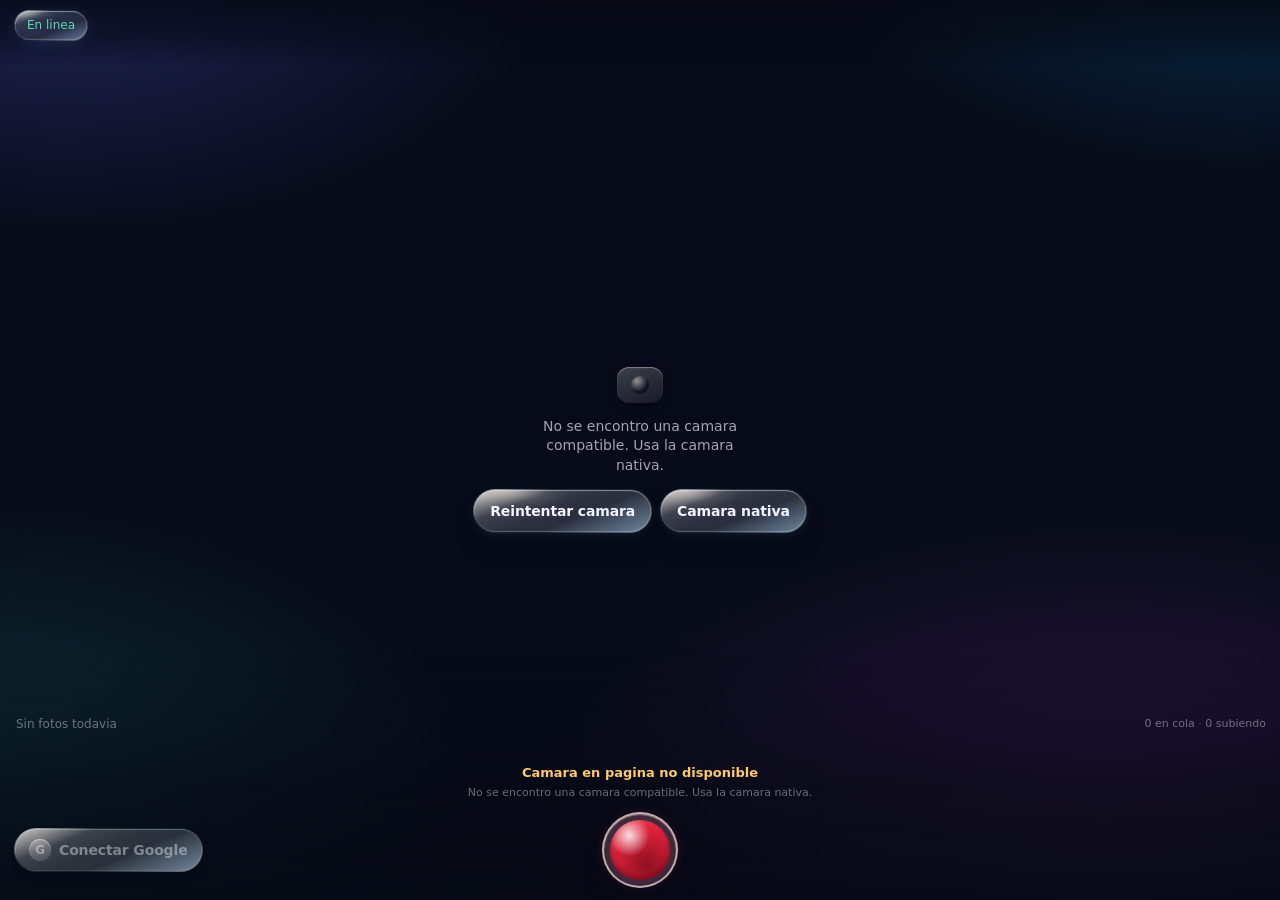
<file: index.html>
<!doctype html>
<html lang="es">
  <head>
    <meta charset="utf-8">
    <meta name="viewport" content="width=device-width, initial-scale=1, viewport-fit=cover">
    <meta name="theme-color" content="#070b18">
    <meta name="apple-mobile-web-app-capable" content="yes">
    <meta name="apple-mobile-web-app-status-bar-style" content="black-translucent">
    <meta name="apple-mobile-web-app-title" content="CamToDrive">
    <title>CamToDrive</title>
    <link rel="manifest" href="manifest.webmanifest">
    <link rel="apple-touch-icon" href="icons/icon-192.png">
    <link rel="icon" href="icons/icon.svg" type="image/svg+xml">
    <link rel="stylesheet" href="styles.css">
    <script src="https://accounts.google.com/gsi/client" async defer></script>
    <script src="config.js" defer></script>
    <script src="app.js" defer></script>
  </head>
  <body>
    <!-- El visor ocupa la pantalla entera: no hay marco, la imagen ES la interfaz. -->
    <div class="stage" id="stage" aria-label="Visor de camara">
      <div class="ambient" aria-hidden="true"></div>

      <video id="viewer" playsinline autoplay muted disablepictureinpicture hidden></video>

      <div class="focus-frame searching" id="focusFrame" aria-hidden="true" hidden></div>

      <div class="camera-paused" id="cameraPaused" hidden>
        <p class="paused-title">Camara en pausa</p>
        <p class="paused-hint">Toca la pantalla para reanudarla</p>
      </div>

      <div class="camera-fallback" id="cameraFallback" hidden>
        <div class="native-camera-icon" aria-hidden="true"></div>
        <p id="cameraMessage">Abriendo la camara...</p>
        <div class="fallback-actions">
          <button class="glass-button" id="retryCameraButton" type="button">Reintentar camara</button>
          <button class="glass-button" id="nativeCameraButton" type="button">Camara nativa</button>
        </div>
      </div>
    </div>

    <!-- Capa de controles. No captura toques salvo en sus propios elementos, para que
         tocar la imagen siga llegando al visor. -->
    <main class="hud">
      <h1 class="visually-hidden">CamToDrive</h1>

      <header class="hud-top">
        <span class="chip glass" id="networkStatus">Sin conexion</span>
        <!-- Con que cuenta se esta subiendo, siempre a la vista. Es la unica defensa contra
             un token silencioso de la cuenta equivocada: si no se ve, no se nota. -->
        <button
          class="chip glass account-chip"
          id="accountChip"
          type="button"
          aria-live="polite"
          hidden
        ></button>
        <span class="chip glass quality-chip" id="captureQuality" hidden></span>
      </header>

      <div class="hud-bottom">
        <section
          class="global-progress glass"
          id="globalProgress"
          role="progressbar"
          aria-label="Progreso global de subida"
          aria-valuemin="0"
          aria-valuemax="100"
          aria-valuenow="0"
          hidden
        >
          <div class="global-progress-copy">
            <span>Subiendo a Drive</span>
            <strong id="globalProgressText">0%</strong>
          </div>
          <div class="progress-track" aria-hidden="true">
            <span id="globalProgressBar"></span>
          </div>
        </section>

        <section class="recent" aria-label="Ultimas fotos">
          <h2 class="visually-hidden">Ultimas fotos</h2>
          <ul class="recent-list" id="recentList" aria-label="Fotos recientes"></ul>
          <p class="counters">
            <span id="pendingCount">0</span> en cola
            <span class="dot" aria-hidden="true">&middot;</span>
            <span id="uploadingCount">0</span> subiendo
          </p>
        </section>

        <footer class="app-footer" aria-live="polite">
          <p class="status-line" id="statusText">Conectar Google</p>
          <p class="hint" id="authHint">Configura el Client ID para empezar.</p>
        </footer>

        <div class="dock">
          <button class="glass-button connect-button" id="connectButton" type="button">
            <span class="button-icon" aria-hidden="true">G</span>
            <span>Conectar Google</span>
          </button>

          <button class="shutter" id="captureButton" type="button" aria-label="Disparar foto">
            <span class="shutter-ring" aria-hidden="true"></span>
          </button>
        </div>
      </div>
    </main>

    <input
      id="cameraInput"
      class="visually-hidden"
      type="file"
      accept="image/*"
      capture="environment"
      aria-label="Abrir camara trasera nativa"
    >

    <div class="overlay" id="preview" role="dialog" aria-label="Revisar foto" hidden>
      <div class="overlay-body glass">
        <img id="previewImage" alt="Foto recien tomada">
        <p class="overlay-meta" id="previewMeta"></p>
        <div class="overlay-actions">
          <button class="glass-button" id="previewRetakeButton" type="button">Repetir</button>
          <button class="glass-button primary" id="previewAcceptButton" type="button">Usar foto</button>
        </div>
      </div>
    </div>

    <div class="overlay" id="photoViewer" role="dialog" aria-label="Foto del historial" hidden>
      <div class="overlay-body glass">
        <div class="overlay-head">
          <div class="overlay-titles">
            <p class="overlay-name" id="photoViewerName"></p>
            <p class="overlay-meta" id="photoViewerMeta"></p>
          </div>
          <button class="overlay-close" id="photoViewerClose" type="button" aria-label="Cerrar">&times;</button>
        </div>
        <img id="photoViewerImage" alt="Foto seleccionada">
        <p class="overlay-warning" id="photoViewerWarning" hidden></p>
        <div class="overlay-actions">
          <a class="glass-button" id="photoViewerOpen" target="_blank" rel="noopener" hidden>Abrir en Drive</a>
          <button class="glass-button danger" id="photoViewerDelete" type="button">Eliminar</button>
        </div>
      </div>
    </div>
  </body>
</html>
</file>
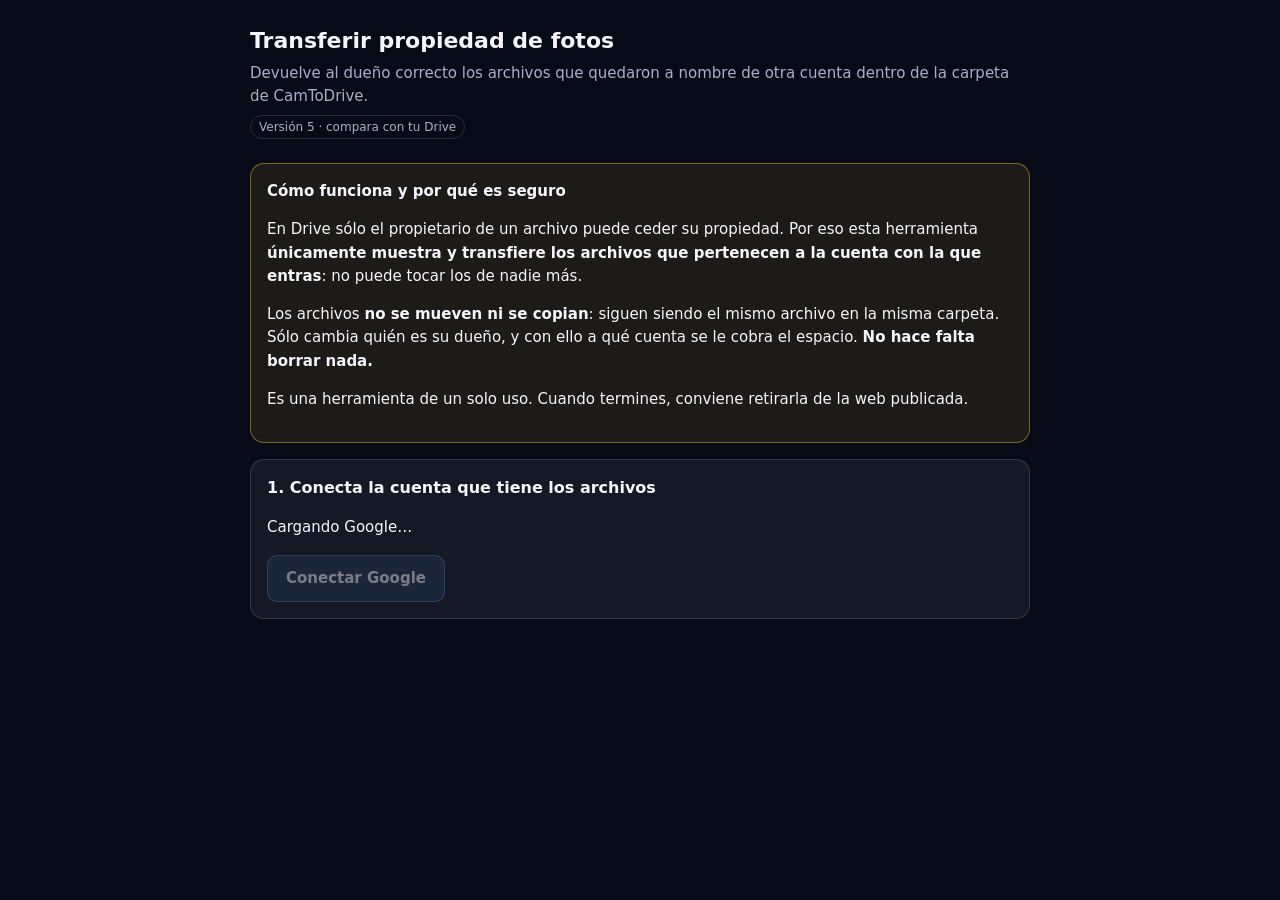
<file: transferir.html>
<!doctype html>
<html lang="es">
  <head>
    <meta charset="utf-8">
    <meta name="viewport" content="width=device-width, initial-scale=1">
    <meta name="theme-color" content="#070b18">
    <meta name="robots" content="noindex, nofollow">
    <title>Transferir propiedad — CamToDrive</title>
    <link rel="icon" href="icons/icon.svg" type="image/svg+xml">
    <script src="https://accounts.google.com/gsi/client" async defer></script>
    <script src="config.js" defer></script>
    <style>
      :root {
        --fondo: #070b18;
        --panel: rgba(255, 255, 255, 0.06);
        --borde: rgba(255, 255, 255, 0.14);
        --tinta: #f4f6fb;
        --tinta-suave: #a6b0c8;
        --ok: #4ade80;
        --aviso: #fbbf24;
        --error: #f87171;
        --acento: #60a5fa;
      }

      * { box-sizing: border-box; }

      body {
        margin: 0;
        padding: 24px 16px 64px;
        background: var(--fondo);
        color: var(--tinta);
        font: 15px/1.55 system-ui, -apple-system, "Segoe UI", sans-serif;
      }

      main { max-width: 780px; margin: 0 auto; }

      h1 { font-size: 22px; margin: 0 0 4px; }
      h2 { font-size: 16px; margin: 28px 0 10px; }

      .sub { color: var(--tinta-suave); margin: 0 0 24px; }

      .sello {
        display: inline-block;
        margin-top: 6px;
        padding: 2px 8px;
        border: 1px solid var(--borde);
        border-radius: 999px;
        font-size: 12px;
        font-variant-numeric: tabular-nums;
      }

      .panel {
        background: var(--panel);
        border: 1px solid var(--borde);
        border-radius: 14px;
        padding: 16px;
        margin-bottom: 16px;
      }

      .aviso {
        border-color: rgba(251, 191, 36, 0.45);
        background: rgba(251, 191, 36, 0.09);
      }

      .panel.final { border-color: rgba(248, 113, 113, 0.4); }

      button {
        font: inherit;
        font-weight: 600;
        color: var(--tinta);
        background: rgba(255, 255, 255, 0.1);
        border: 1px solid var(--borde);
        border-radius: 10px;
        padding: 11px 18px;
        min-height: 44px;
        cursor: pointer;
      }

      button:hover:not(:disabled) { background: rgba(255, 255, 255, 0.16); }
      button:disabled { opacity: 0.45; cursor: not-allowed; }
      button:focus-visible { outline: 2px solid var(--acento); outline-offset: 2px; }

      button.primario {
        background: rgba(96, 165, 250, 0.22);
        border-color: rgba(96, 165, 250, 0.55);
      }

      button.peligro {
        background: rgba(248, 113, 113, 0.18);
        border-color: rgba(248, 113, 113, 0.5);
      }

      label { display: block; font-size: 13px; color: var(--tinta-suave); margin-bottom: 6px; }

      input {
        font: inherit;
        color: var(--tinta);
        background: rgba(0, 0, 0, 0.32);
        border: 1px solid var(--borde);
        border-radius: 10px;
        padding: 11px 12px;
        min-height: 44px;
        width: 100%;
        max-width: 340px;
      }

      input:focus-visible { outline: 2px solid var(--acento); outline-offset: 1px; }
      input[aria-invalid="true"] { border-color: var(--error); }

      .error-campo {
        color: var(--error);
        font-size: 13px;
        margin: 6px 0 0;
        min-height: 1px;
      }

      .fila { display: flex; flex-wrap: wrap; gap: 12px; align-items: flex-end; }
      .acciones { display: flex; flex-wrap: wrap; gap: 10px; margin-top: 16px; }

      .cuenta { font-weight: 700; }
      .cuenta.ok { color: var(--ok); }
      .cuenta.error { color: var(--error); }

      .tabla-scroll { overflow-x: auto; }

      /* Galeria de verificacion: mirar antes de ceder. auto-fill deja que el numero de
         columnas lo decida el ancho real, sin media queries que adivinen dispositivos. */
      .galeria {
        display: grid;
        grid-template-columns: repeat(auto-fill, minmax(120px, 1fr));
        gap: 10px;
        max-height: 60vh;
        overflow-y: auto;
        padding: 4px;
      }

      .galeria-barra {
        display: flex;
        flex-wrap: wrap;
        gap: 10px;
        align-items: center;
        justify-content: space-between;
        margin: 16px 0 4px;
      }

      .galeria-barra p { margin: 0; font-weight: 600; }
      .galeria-barra button { padding: 8px 12px; font-size: 13px; }

      .mini {
        position: relative;
        display: flex;
        flex-direction: column;
        gap: 4px;
        padding: 6px;
        border: 1px solid var(--borde);
        border-radius: 10px;
        background: rgba(0, 0, 0, 0.25);
        cursor: pointer;
      }

      /* El estado no puede depender solo del color: el excluido tambien baja opacidad y
         apaga la imagen, y la casilla sigue siendo la fuente de verdad. */
      .mini.fuera { opacity: 0.45; border-style: dashed; }
      .mini.fuera .mini-marco { filter: grayscale(1); }

      .mini:focus-within {
        outline: 2px solid var(--acento);
        outline-offset: 2px;
      }

      .mini-check {
        position: absolute;
        top: 10px;
        left: 10px;
        z-index: 1;
        width: 22px;
        height: 22px;
        min-height: 0;
        padding: 0;
        margin: 0;
        accent-color: #4ade80;
        cursor: pointer;
      }

      .mini-marco {
        aspect-ratio: 1 / 1;
        border-radius: 6px;
        overflow: hidden;
        background: rgba(255, 255, 255, 0.05);
        display: flex;
        align-items: center;
        justify-content: center;
      }

      .mini-marco img { width: 100%; height: 100%; object-fit: cover; display: block; }

      .mini-vacia {
        font-size: 11px;
        color: var(--tinta-suave);
        text-align: center;
        padding: 6px;
      }

      .mini-nombre {
        font-size: 11px;
        overflow: hidden;
        text-overflow: ellipsis;
        white-space: nowrap;
      }

      .mini-meta { font-size: 11px; color: var(--tinta-suave); }

      /* El origen no se distingue solo por color: lleva su propia palabra ("CamToDrive" /
         "No es de la app"), y el color solo refuerza lo que ya dice el texto. */
      .mini-meta.origen {
        overflow: hidden;
        text-overflow: ellipsis;
        white-space: nowrap;
        font-weight: 600;
      }

      .mini-meta.de-app { color: var(--ok); }
      .mini-meta.ajena { color: var(--aviso); }
      .mini-meta.repetida { color: var(--acento); }

      .check-linea {
        display: flex;
        gap: 10px;
        align-items: flex-start;
        font-size: 14px;
        color: var(--tinta);
        margin: 0;
        cursor: pointer;
      }

      .check-linea input {
        width: 22px;
        height: 22px;
        min-height: 0;
        margin: 2px 0 0;
        padding: 0;
        flex: none;
        accent-color: #4ade80;
        cursor: pointer;
      }

      .check-linea:focus-within { outline: 2px solid var(--acento); outline-offset: 4px; }

      table { width: 100%; border-collapse: collapse; font-size: 13px; min-width: 520px; }
      th, td { text-align: left; padding: 8px 10px; border-bottom: 1px solid var(--borde); }
      th { color: var(--tinta-suave); font-weight: 600; }
      td.num { text-align: right; font-variant-numeric: tabular-nums; white-space: nowrap; }
      tr.mia { background: rgba(96, 165, 250, 0.09); }

      .barra { height: 8px; border-radius: 999px; background: rgba(255,255,255,0.12); overflow: hidden; }
      .barra span { display: block; height: 100%; width: 0; background: var(--ok); transition: width 0.2s; }

      #registro {
        max-height: 280px;
        overflow-y: auto;
        font-family: ui-monospace, "Cascadia Code", Consolas, monospace;
        font-size: 12px;
        line-height: 1.6;
      }

      /* Un nombre de archivo largo no debe quedar atrapado tras un scroll horizontal. */
      #registro p { margin: 0 0 2px; overflow-wrap: anywhere; }
      .r-ok { color: var(--ok); }
      .r-mal { color: var(--error); }
      .r-info { color: var(--tinta-suave); }

      .oculto { display: none !important; }
    </style>
  </head>
  <body>
    <main>
      <h1>Transferir propiedad de fotos</h1>
      <p class="sub">
        Devuelve al dueño correcto los archivos que quedaron a nombre de otra cuenta dentro de la
        carpeta de CamToDrive.
        <!-- Sello de version a la vista: sin esto, "no se si cargo la nueva" no tiene respuesta
             posible desde el telefono. Subirlo en cada cambio de esta herramienta. -->
        <br><span class="sello">Versión 5 · compara con tu Drive</span>
      </p>

      <div class="panel aviso">
        <strong>Cómo funciona y por qué es seguro</strong>
        <p>
          En Drive sólo el propietario de un archivo puede ceder su propiedad. Por eso esta
          herramienta <strong>únicamente muestra y transfiere los archivos que pertenecen a la
          cuenta con la que entras</strong>: no puede tocar los de nadie más.
        </p>
        <p>
          Los archivos <strong>no se mueven ni se copian</strong>: siguen siendo el mismo archivo
          en la misma carpeta. Sólo cambia quién es su dueño, y con ello a qué cuenta se le cobra
          el espacio. <strong>No hace falta borrar nada.</strong>
        </p>
        <p>
          Es una herramienta de un solo uso. Cuando termines, conviene retirarla de la web
          publicada.
        </p>
      </div>

      <!-- PASO 1: conexión -->
      <section class="panel" aria-labelledby="t-conexion">
        <h2 id="t-conexion" style="margin-top:0">1. Conecta la cuenta que tiene los archivos</h2>
        <p id="estadoConexion" role="status" aria-live="polite">Cargando Google…</p>
        <div class="acciones">
          <button id="btnConectar" type="button" class="primario" disabled>Conectar Google</button>
          <button id="btnCambiar" type="button" class="oculto">Cambiar de cuenta</button>
        </div>
      </section>

      <!-- PASO 2: huella del Drive de destino, para no duplicar -->
      <section class="panel oculto" id="panelHuella" aria-labelledby="t-huella">
        <h2 id="t-huella" style="margin-top:0">2. Compara con tu Drive (para no duplicar)</h2>
        <p class="sub" style="margin:0 0 12px">
          Conéctate <strong>con tu propia cuenta</strong> y pulsa el botón: se guarda una huella
          de tus imágenes en este navegador. Después cambias a la otra cuenta y la herramienta
          marcará como repetido todo lo que ya tengas. La huella es sólo el tamaño y la firma
          de cada archivo; no se guarda ninguna foto ni sale de este teléfono.
        </p>
        <p id="estadoHuella" role="status" aria-live="polite">
          Todavía no hay huella: no se puede saber qué tienes repetido.
        </p>
        <div class="acciones">
          <button id="btnHuella" type="button">Tomar la huella de esta cuenta</button>
          <button id="btnBorrarHuella" type="button" class="oculto">Borrar la huella</button>
        </div>
      </section>

      <!-- PASO 3: inventario -->
      <section class="panel oculto" id="panelAnalisis" aria-labelledby="t-analisis">
        <h2 id="t-analisis" style="margin-top:0">3. Revisa qué hay</h2>
        <div class="fila">
          <div>
            <label for="fechaDesde">Sólo archivos creados desde (déjalo vacío para verlo todo)</label>
            <input type="date" id="fechaDesde" value="2026-07-31">
          </div>
          <button id="btnAnalizar" type="button" class="primario">Analizar carpeta</button>
        </div>
        <p id="estadoAnalisis" role="status" aria-live="polite"></p>
        <div id="resumen"></div>

        <div id="galeriaCaja" class="oculto">
          <div class="galeria-barra">
            <p id="conteoSeleccion" role="status" aria-live="polite"></p>
            <div class="acciones" style="margin:0">
              <button id="btnTodos" type="button">Marcar todos</button>
              <button id="btnNinguno" type="button">Desmarcar todos</button>
            </div>
          </div>
          <p class="sub" style="font-size:13px; margin:0 0 12px">
            Sólo se transfieren los archivos marcados. Desmarca lo que no quieras tocar.
          </p>
          <div id="galeria" class="galeria"></div>
        </div>
      </section>

      <!-- PASO 4: transferencia -->
      <section class="panel oculto" id="panelTransferir" aria-labelledby="t-transferir">
        <h2 id="t-transferir" style="margin-top:0">4. Transfiere</h2>
        <div class="fila">
          <div>
            <label for="destino">Cuenta que debe quedar como propietaria</label>
            <input
              type="email"
              id="destino"
              placeholder="correo@gmail.com"
              autocomplete="email"
              inputmode="email"
              spellcheck="false"
              aria-describedby="destinoError"
            >
            <p class="error-campo" id="destinoError" role="alert"></p>
          </div>
        </div>

        <div id="moverCaja" class="panel aviso oculto" style="margin:16px 0 0">
          <label class="check-linea" for="mover">
            <input type="checkbox" id="mover" checked>
            <span>
              <strong>Mover también los archivos a la carpeta de destino.</strong><br>
              Estos archivos están fuera de la carpeta compartida. Ceder la propiedad no los
              mueve: quedarían a nombre del destinatario pero dentro de una carpeta ajena, y
              sólo aparecerían en su Drive como "compartido conmigo". Mover primero y ceder
              después los deja donde deben estar. El archivo es el mismo: no se copia nada.
            </span>
          </label>
        </div>

        <div class="acciones">
          <button id="btnProbar" type="button">Probar con 1 archivo</button>
          <button id="btnTransferir" type="button" class="peligro">Transferir todos</button>
          <button id="btnDetener" type="button" class="oculto">Detener</button>
        </div>
        <p class="sub" style="margin:12px 0 0; font-size:13px">
          Empieza por el archivo de prueba. Google trata de forma distinta las cuentas normales y
          las de empresa: si la prueba funciona, el lote completo funcionará igual.
        </p>
        <div id="progresoCaja" class="oculto" style="margin-top:16px">
          <div
            class="barra"
            id="barraCaja"
            role="progressbar"
            aria-label="Progreso de la transferencia"
            aria-valuemin="0"
            aria-valuemax="100"
            aria-valuenow="0"
          >
            <span id="barra"></span>
          </div>
          <p id="progresoTexto" role="status" aria-live="polite" style="font-size:13px"></p>
        </div>
      </section>

      <!-- PASO 5: salida de la carpeta -->
      <section class="panel final oculto" id="panelSalir" aria-labelledby="t-salir">
        <h2 id="t-salir" style="margin-top:0">5. Sacar esta cuenta de la carpeta</h2>
        <p>
          Cuando ya no quede ningún archivo tuyo dentro, este botón quita tu acceso a la carpeta:
          desaparece de tu Drive y no vuelve a subir nada aquí por accidente.
          <strong>Este paso no se puede deshacer desde aquí.</strong>
        </p>
        <p id="estadoSalir" role="status" aria-live="polite"></p>
        <div class="acciones">
          <button id="btnComprobar" type="button">Comprobar si ya no queda nada mío</button>
          <button id="btnSalir" type="button" class="peligro" disabled>Salir de la carpeta</button>
        </div>
      </section>

      <!-- Registro -->
      <section class="panel oculto" id="panelRegistro" aria-labelledby="t-registro">
        <h2 id="t-registro" style="margin-top:0">Registro</h2>
        <div id="registro" role="log" aria-live="off"></div>
        <div class="acciones">
          <button id="btnDescargar" type="button">Descargar el registro</button>
        </div>
      </section>
    </main>

    <script>
      (function () {
        "use strict";

        var SCOPE = "https://www.googleapis.com/auth/drive";
        var FILES = "https://www.googleapis.com/drive/v3/files";
        var ABOUT = "https://www.googleapis.com/drive/v3/about?fields=user(emailAddress),storageQuota";
        var CARPETA_MIME = "application/vnd.google-apps.folder";
        // Una comprobacion de "no queda nada mio" caduca: Drive puede cambiar por debajo.
        var VALIDEZ_COMPROBACION_MS = 120000;
        var HUELLA_KEY = "camtodrive.huella";

        // La huella del Drive de destino vive FUERA de `estado` a proposito. `estado` se
        // borra entero al cambiar de cuenta, y aqui el objetivo es justo lo contrario:
        // tomarla con una cuenta y usarla con otra. Por eso lleva grabado de quien es y se
        // muestra siempre en pantalla: un dato que sobrevive al cambio de sesion tiene que
        // decir a que sesion pertenece, o repetimos el error que origino esta herramienta.
        var huella = null;

        var el = {};
        var estado = null;

        function estadoLimpio() {
          return {
            token: null,
            email: "",
            cliente: estado ? estado.cliente : null,
            mios: [],
            // Con que cuenta se hizo el analisis. Si cambia la sesion, el lote deja de valer:
            // esta herramienta existe porque una sesion equivocada hizo justo eso.
            analizadoCon: "",
            // Marcados a mano para NO transferir. Vive aqui y no solo en la galeria porque
            // transferir() lo consulta: si naciera dentro del pintado, un cambio de sesion
            // dejaria exclusiones de la cuenta anterior decidiendo que se cede.
            excluidos: {},
            // Nombres de carpeta ya resueltos, por id. Cache por sesion: los nombres de una
            // cuenta no valen para otra, asi que muere con el resto del estado.
            carpetas: {},
            // Los archivos encontrados estan FUERA de la carpeta de destino. Cambia lo que se
            // ofrece: ahi mover no es un capricho, es lo que completa la operacion.
            fueraDeCarpeta: false,
            invitados: {},
            salidaSello: 0,
            cancelado: false,
            enLote: false,
          };
        }

        document.addEventListener("DOMContentLoaded", function () {
          estado = estadoLimpio();

          [
            "estadoConexion", "btnConectar", "btnCambiar", "panelHuella", "estadoHuella",
            "btnHuella", "btnBorrarHuella", "panelAnalisis", "fechaDesde",
            "btnAnalizar", "estadoAnalisis", "resumen", "galeriaCaja", "galeria",
            "conteoSeleccion", "btnTodos", "btnNinguno", "panelTransferir", "destino",
            "moverCaja", "mover",
            "destinoError", "btnProbar", "btnTransferir", "btnDetener", "progresoCaja",
            "barraCaja", "barra", "progresoTexto", "panelSalir", "estadoSalir", "btnComprobar",
            "btnSalir", "panelRegistro", "registro", "btnDescargar",
          ].forEach(function (id) { el[id] = document.getElementById(id); });

          el.btnConectar.addEventListener("click", pedirToken);
          el.btnCambiar.addEventListener("click", pedirToken);
          el.btnHuella.addEventListener("click", tomarHuella);
          el.btnBorrarHuella.addEventListener("click", borrarHuella);
          el.btnAnalizar.addEventListener("click", analizar);
          el.btnTodos.addEventListener("click", function () { marcarTodos(true); });
          el.btnNinguno.addEventListener("click", function () { marcarTodos(false); });
          el.btnProbar.addEventListener("click", function () { transferir(true); });
          el.btnTransferir.addEventListener("click", function () { transferir(false); });
          el.btnDetener.addEventListener("click", function () {
            estado.cancelado = true;
            el.btnDetener.disabled = true;
            log("Detención pedida: se para al terminar el archivo en curso.", "info");
          });
          el.btnComprobar.addEventListener("click", comprobarSalida);
          el.btnSalir.addEventListener("click", salirDeLaCarpeta);
          el.btnDescargar.addEventListener("click", descargarRegistro);
          el.destino.addEventListener("input", function () { marcarErrorDestino(""); });

          // Cerrar la pestana a mitad de un lote pierde el registro de que se transfirio.
          window.addEventListener("beforeunload", function (e) {
            if (estado.enLote) {
              e.preventDefault();
              e.returnValue = "";
            }
          });

          huella = cargarHuella();
          pintarHuella();

          var cfg = config();
          if (Array.isArray(cfg.ALLOWED_EMAILS) && cfg.ALLOWED_EMAILS[0]) {
            el.destino.value = cfg.ALLOWED_EMAILS[0];
          }

          if (!cfg.FOLDER_ID) {
            el.estadoConexion.textContent =
              "Falta FOLDER_ID en config.js: no se sabe qué carpeta revisar.";
            return;
          }
          if (!cfg.CLIENT_ID || cfg.CLIENT_ID.indexOf(".apps.googleusercontent.com") === -1) {
            el.estadoConexion.textContent = "Falta un CLIENT_ID válido en config.js.";
            return;
          }

          esperarGoogle();
        });

        function config() {
          return typeof CONFIG !== "undefined" ? CONFIG : {};
        }

        function esperarGoogle() {
          var intentos = 0;
          var t = setInterval(function () {
            if (window.google && google.accounts && google.accounts.oauth2) {
              clearInterval(t);
              estado.cliente = google.accounts.oauth2.initTokenClient({
                client_id: config().CLIENT_ID,
                scope: SCOPE,
                callback: recibirToken,
              });
              el.btnConectar.disabled = false;
              el.estadoConexion.textContent = "Listo para conectar.";
            } else if (++intentos > 60) {
              clearInterval(t);
              el.estadoConexion.textContent =
                "No se pudo cargar Google. Revisa la conexión y recarga la página.";
            }
          }, 250);
        }

        // Borra TODO rastro de la sesion anterior. Se llama de forma sincrona al pedir token,
        // no cuando Google responde: si no, entre la peticion y la respuesta quedan a la vista
        // botones armados con los archivos de la cuenta anterior.
        function reiniciarSesion() {
          var cliente = estado.cliente;
          estado = estadoLimpio();
          estado.cliente = cliente;

          el.panelHuella.classList.add("oculto");
          el.panelAnalisis.classList.add("oculto");
          el.panelTransferir.classList.add("oculto");
          el.panelSalir.classList.add("oculto");
          el.progresoCaja.classList.add("oculto");
          el.galeriaCaja.classList.add("oculto");
          el.moverCaja.classList.add("oculto");
          el.btnDetener.classList.add("oculto");
          el.btnSalir.disabled = true;
          el.btnProbar.disabled = false;
          el.btnTransferir.disabled = false;
          el.btnAnalizar.disabled = false;
          el.btnComprobar.disabled = false;
          el.resumen.replaceChildren();
          el.galeria.replaceChildren();
          el.estadoAnalisis.textContent = "";
          el.estadoSalir.textContent = "";
          marcarErrorDestino("");
        }

        function pedirToken() {
          if (!estado.cliente) return;
          reiniciarSesion();
          el.estadoConexion.textContent = "Esperando a Google…";
          // Siempre con selector explicito: esta herramienta existe justamente porque una
          // reconexion silenciosa mando archivos a la cuenta equivocada.
          estado.cliente.requestAccessToken({ prompt: "select_account" });
        }

        function recibirToken(respuesta) {
          if (!respuesta || respuesta.error) {
            el.estadoConexion.innerHTML =
              '<span class="cuenta error">No se completó la conexión.</span>';
            return;
          }
          estado.token = respuesta.access_token;
          identificar();
        }

        function identificar() {
          el.estadoConexion.textContent = "Verificando de quién es la sesión…";
          fetch(ABOUT, { headers: { Authorization: "Bearer " + estado.token } })
            .then(function (r) {
              if (!r.ok) throw new Error("HTTP " + r.status);
              return r.json();
            })
            .then(function (d) {
              estado.email = (d.user && d.user.emailAddress) || "";
              var q = d.storageQuota || {};
              var uso = q.limit ? " · " + tam(q.usage) + " de " + tam(q.limit) + " usados" : "";
              el.estadoConexion.innerHTML =
                'Conectado como <span class="cuenta ok">' + txt(estado.email) + "</span>" + txt(uso);
              el.btnCambiar.classList.remove("oculto");
              el.panelHuella.classList.remove("oculto");
              el.panelAnalisis.classList.remove("oculto");
              // Repintar aqui y no solo al arrancar: el aviso de "la huella es de esta misma
              // cuenta" solo puede escribirse cuando ya se sabe quien esta conectado.
              pintarHuella();
              el.panelSalir.classList.remove("oculto");
              log("Sesión verificada: " + estado.email, "info");
            })
            .catch(function (e) {
              estado.token = null;
              estado.email = "";
              el.estadoConexion.innerHTML =
                '<span class="cuenta error">No se pudo verificar la cuenta.</span> ' +
                txt(mensajeDe(e));
            });
        }

        function api(url, opciones) {
          opciones = opciones || {};
          var h = new Headers(opciones.headers || {});
          h.set("Authorization", "Bearer " + estado.token);
          if (opciones.body) h.set("Content-Type", "application/json; charset=UTF-8");
          return fetch(url, Object.assign({}, opciones, { headers: h }));
        }

        // Traduce lo que devuelve Drive. Sin esto el usuario ve "storageQuotaExceeded" o un
        // "Failed to fetch" en ingles justo en el momento en que necesita entender que pasa.
        function errorDe(r) {
          return r.json().then(
            function (d) { return traducir(d && d.error, r.status); },
            function () { return traducir(null, r.status); }
          );
        }

        function traducir(error, status) {
          var razon = "";
          if (error && Array.isArray(error.errors) && error.errors[0]) {
            razon = error.errors[0].reason || "";
          }
          if (status === 401) return "Tu sesión de Google expiró.";
          if (razon === "storageQuotaExceeded") {
            return "La cuenta que recibe no tiene espacio libre en su Drive.";
          }
          if (razon === "insufficientFilePermissions" || status === 403) {
            return "Esta cuenta no tiene permiso para hacer eso en Drive.";
          }
          if (razon === "userRateLimitExceeded" || razon === "rateLimitExceeded" || status === 429) {
            return "Google está limitando las peticiones. Espera un momento.";
          }
          if (status === 404) return "No se encontró la carpeta o el archivo.";
          return (error && error.message) || "Error de Drive (HTTP " + status + ")";
        }

        function mensajeDe(e) {
          var m = (e && e.message) || "";
          if (!navigator.onLine || m === "Failed to fetch" || /NetworkError/i.test(m)) {
            return "Sin conexión: revisa la red y vuelve a intentarlo.";
          }
          return m || "Error desconocido.";
        }

        // Lee la carpeta y DEVUELVE la lista. No toca estado compartido: dos lecturas
        // simultaneas se pisaban y podian habilitar la salida con la carpeta llena.
        function leerCarpeta(opciones) {
          opciones = opciones || {};
          var acumulado = [];

          function pagina(pageToken) {
            var p = new URLSearchParams({
              q: "'" + config().FOLDER_ID + "' in parents and trashed=" +
                (opciones.papelera ? "true" : "false"),
              fields:
                "nextPageToken,files(id,name,size,mimeType,createdTime,ownedByMe," +
                "owners(emailAddress),thumbnailLink,parents,appProperties,md5Checksum)",
              pageSize: "1000",
            });
            if (pageToken) p.set("pageToken", pageToken);

            return api(FILES + "?" + p.toString())
              .then(function (r) {
                if (!r.ok) return errorDe(r).then(function (m) { throw new Error(m); });
                return r.json();
              })
              .then(function (d) {
                acumulado = acumulado.concat(d.files || []);
                if (typeof opciones.avance === "function") opciones.avance(acumulado.length);
                if (d.nextPageToken) return pagina(d.nextPageToken);
                return acumulado;
              });
          }

          return pagina(null);
        }

        function bloquearLecturas(bloquear) {
          el.btnAnalizar.disabled = bloquear;
          el.btnComprobar.disabled = bloquear;
        }

        // ---- Paso 2: huella del Drive de destino --------------------------------------
        // Que se guarda: por cada imagen, su md5 (la firma que da Drive) y un par
        // "nombre|tamano". Nada mas. No se guarda ninguna imagen ni nada que permita
        // reconstruirla, y no sale del navegador.
        function cargarHuella() {
          try {
            var crudo = localStorage.getItem(HUELLA_KEY);
            if (!crudo) return null;
            var h = JSON.parse(crudo);
            if (!h || !h.email || !Array.isArray(h.md5)) return null;
            return h;
          } catch (_e) {
            // Un localStorage ilegible (bloqueado, lleno, corrupto) no puede tumbar la
            // herramienta: se sigue sin huella, que es el estado por defecto.
            return null;
          }
        }

        function pintarHuella() {
          if (!huella) {
            el.estadoHuella.textContent =
              "Todavía no hay huella: no se puede saber qué tienes repetido.";
            el.btnBorrarHuella.classList.add("oculto");
            return;
          }

          var texto = "Huella de " + huella.email + ": " + huella.n + " imágenes, tomada el " +
            new Date(huella.fecha).toLocaleString() + ".";
          // El caso peligroso: la huella es de la MISMA cuenta que esta conectada. Entonces
          // todo saldria "repetido" porque cada archivo coincide consigo mismo, y quedaria
          // todo desmarcado sin explicacion. Se dice, y no se aplica.
          if (estado.email && huella.email === estado.email) {
            texto += " Ojo: es de la cuenta que tienes conectada ahora, así que no sirve para " +
              "comparar (todo coincidiría consigo mismo). Cambia de cuenta o bórrala.";
          }
          el.estadoHuella.textContent = texto;
          el.btnBorrarHuella.classList.remove("oculto");
        }

        function huellaUtil() {
          return !!(huella && huella.email !== estado.email);
        }

        function tomarHuella() {
          if (!estado.email) return;
          if (huella && huella.email !== estado.email && !window.confirm(
            "Ya hay una huella de " + huella.email + ".\n\n" +
            "Si sigues, se reemplaza por la de " + estado.email + ". ¿Continuar?"
          )) return;

          el.btnHuella.disabled = true;
          el.estadoHuella.textContent = "Leyendo las imágenes de " + estado.email + "…";
          var sesion = estado.email;

          listarImagenesPropias(function (n) {
            el.estadoHuella.textContent = "Leídas " + n + " imágenes de " + sesion + "…";
          })
            .then(function (fotos) {
              if (sesion !== estado.email) return;  // cambio de cuenta a mitad: no vale

              var md5 = [], pares = [];
              fotos.forEach(function (f) {
                if (f.md5Checksum) md5.push(f.md5Checksum);
                if (f.name && f.size) pares.push(f.name + "|" + f.size);
              });

              huella = {
                email: sesion,
                fecha: Date.now(),
                n: fotos.length,
                md5: md5,
                pares: pares,
              };
              try {
                localStorage.setItem(HUELLA_KEY, JSON.stringify(huella));
              } catch (_e) {
                // Sin espacio en localStorage la huella sigue valiendo en esta pestana; lo
                // unico que se pierde es que sobreviva a una recarga. Conviene decirlo.
                log("La huella no se pudo guardar en el navegador: valdrá sólo hasta que " +
                  "recargues la página.", "mal");
                el.panelRegistro.classList.remove("oculto");
              }
              pintarHuella();
              log("Huella tomada de " + sesion + ": " + fotos.length + " imágenes, " +
                md5.length + " con firma.", "ok");
              el.panelRegistro.classList.remove("oculto");
            })
            .catch(function (e) {
              el.estadoHuella.textContent = "No se pudo tomar la huella: " + mensajeDe(e);
            })
            .then(function () { el.btnHuella.disabled = false; });
        }

        function borrarHuella() {
          huella = null;
          try { localStorage.removeItem(HUELLA_KEY); } catch (_e) { /* nada que hacer */ }
          pintarHuella();
        }

        // Un archivo se da por repetido si su firma md5 coincide, o si coinciden nombre y
        // tamano exacto. El md5 es la prueba de verdad (mismos bytes); el par nombre+tamano
        // cubre a los que Drive no firma, y es lo bastante estrecho para estas fotos, que
        // llevan la fecha y la hora al milisegundo en el nombre.
        function esDuplicado(f) {
          if (!huellaUtil()) return false;
          if (f.md5Checksum && huella.md5.indexOf(f.md5Checksum) !== -1) return true;
          if (f.name && f.size && huella.pares &&
              huella.pares.indexOf(f.name + "|" + f.size) !== -1) return true;
          return false;
        }

        // Todas las imagenes que ocupan el espacio de la cuenta conectada, esten donde esten.
        // Lo usan la huella y la busqueda de rescate, que preguntan exactamente lo mismo.
        function listarImagenesPropias(avance) {
          var acumulado = [];

          function pagina(pageToken) {
            var p = new URLSearchParams({
              q: "'me' in owners and trashed=false and mimeType contains 'image/'",
              fields:
                "nextPageToken,files(id,name,size,mimeType,createdTime,ownedByMe," +
                "owners(emailAddress),thumbnailLink,parents,appProperties,md5Checksum)",
              orderBy: "createdTime desc",
              pageSize: "1000",
            });
            if (pageToken) p.set("pageToken", pageToken);

            return api(FILES + "?" + p.toString())
              .then(function (r) {
                if (!r.ok) return errorDe(r).then(function (m) { throw new Error(m); });
                return r.json();
              })
              .then(function (d) {
                acumulado = acumulado.concat(d.files || []);
                if (typeof avance === "function") avance(acumulado.length);
                if (d.nextPageToken) return pagina(d.nextPageToken);
                return acumulado;
              });
          }

          return pagina(null);
        }

        // ---- Paso 3: inventario de solo lectura --------------------------------------
        function analizar() {
          bloquearLecturas(true);
          el.estadoAnalisis.textContent = "Leyendo la carpeta…";
          el.resumen.replaceChildren();
          el.galeriaCaja.classList.add("oculto");
          el.moverCaja.classList.add("oculto");
          estado.fueraDeCarpeta = false;
          var sesion = estado.email;

          leerCarpeta({
            avance: function (n) { el.estadoAnalisis.textContent = "Leídos " + n + " archivos…"; },
          })
            .then(function (todos) {
              if (sesion !== estado.email) return;  // cambio de cuenta a mitad: se descarta

              // Carpeta sin un solo archivo: la fecha no tiene nada que ver. Drive devuelve
              // una lista vacia tanto si la carpeta esta vacia como si esta cuenta NO TIENE
              // ACCESO a ella, y son dos problemas opuestos. Hay que preguntarselo a Drive.
              if (todos.length === 0) {
                estado.mios = [];
                estado.analizadoCon = estado.email;
                el.panelTransferir.classList.add("oculto");
                return diagnosticarVacio();
              }

              var desde = el.fechaDesde.value ? new Date(el.fechaDesde.value + "T00:00:00") : null;
              var lista = todos.filter(function (f) {
                return !desde || new Date(f.createdTime) >= desde;
              });
              estado.mios = lista.filter(function (f) { return f.ownedByMe; });
              estado.analizadoCon = estado.email;
              pintar(lista, todos);
            })
            .catch(function (e) {
              el.estadoAnalisis.textContent = "Error al leer la carpeta: " + mensajeDe(e);
            })
            .then(function () { bloquearLecturas(false); });
        }

        // La carpeta no devolvio ni un archivo. Antes de culpar a la fecha hay que saber si
        // esta cuenta siquiera VE la carpeta: sin acceso, Drive responde lo mismo que si
        // estuviera vacia. Y si no la ve, los archivos siguen siendo suyos y ocupando su
        // espacio en algun otro sitio, asi que se buscan por dueno en todo su Drive.
        function diagnosticarVacio() {
          var url = FILES + "/" + encodeURIComponent(config().FOLDER_ID) +
            "?fields=id,name,trashed,ownedByMe,capabilities(canAddChildren)";

          return api(url)
            .then(function (r) {
              if (r.status === 404 || r.status === 403) {
                el.estadoAnalisis.textContent =
                  "Esta cuenta (" + estado.email + ") NO tiene acceso a la carpeta de destino. " +
                  "Por eso no ve nada. Buscando sus archivos en el resto de su Drive…";
                log("La cuenta no puede abrir la carpeta " + config().FOLDER_ID +
                  " (HTTP " + r.status + ").", "mal");
                el.panelRegistro.classList.remove("oculto");
                return buscarPorDueno();
              }
              if (!r.ok) return errorDe(r).then(function (m) { throw new Error(m); });
              return r.json().then(function (carpeta) {
                el.estadoAnalisis.textContent =
                  'La carpeta "' + carpeta.name + '" se abre sin problema con esta cuenta, ' +
                  "pero no contiene ni un archivo. Si esperabas encontrar fotos aquí, es que " +
                  "ya no están en esta carpeta. Buscando sus archivos en el resto de su Drive…";
                log('Carpeta "' + carpeta.name + '" accesible pero vacía.', "info");
                el.panelRegistro.classList.remove("oculto");
                return buscarPorDueno();
              });
            })
            .catch(function (e) {
              el.estadoAnalisis.textContent = "No se pudo diagnosticar: " + mensajeDe(e);
            });
        }

        // Red de seguridad: los archivos que ocupan el espacio de esta cuenta, esten donde
        // esten. Es lo unico que responde de verdad a "que sigue usando su almacenamiento".
        // Y no es solo un informe: lo que encuentra se puede transferir, porque el caso real
        // resulto ser justo este (la carpeta vacia y las fotos en otro sitio de su Drive).
        function buscarPorDueno() {
          return listarImagenesPropias(function (n) {
            el.estadoAnalisis.textContent =
              "Buscando en todo el Drive de " + estado.email + "… " + n + " imágenes encontradas.";
          }).then(function (fotos) {
            if (fotos.length === 0) {
              log("Esta cuenta no tiene ninguna imagen propia en su Drive.", "ok");
              el.estadoAnalisis.textContent =
                "Esta cuenta no tiene ninguna imagen propia en su Drive. No hay nada que " +
                "transferir.";
              return;
            }

            var bytes = fotos.reduce(function (s, f) { return s + Number(f.size || 0); }, 0);
            var deLaApp = fotos.filter(esDeLaApp);
            log("Encontradas " + fotos.length + " imágenes propias (" + tam(bytes) +
              "), la más reciente del " + String(fotos[0].createdTime).slice(0, 10) + ". " +
              deLaApp.length + " llevan la marca de CamToDrive.", "info");

            estado.mios = fotos;
            estado.analizadoCon = estado.email;
            // Estos archivos NO estan en la carpeta de destino: transferir la propiedad los
            // deja donde estan. Por eso se ofrece moverlos, y por eso hace falta saberlo.
            estado.fueraDeCarpeta = true;

            return nombresDeCarpetas(fotos).then(function () {
              var texto = fotos.length + " imágenes (" + tam(bytes) + ") ocupan el espacio de " +
                estado.email + ", pero ninguna está en la carpeta de destino.";
              texto += deLaApp.length > 0
                ? " " + deLaApp.length + " llevan la marca de CamToDrive y vienen ya " +
                  "seleccionadas; el resto son fotos suyas y quedan sin marcar."
                : " Ninguna lleva la marca de CamToDrive, así que ninguna viene seleccionada: " +
                  "marca a mano sólo lo que de verdad sea tuyo.";

              if (huellaUtil()) {
                var repes = fotos.filter(esDuplicado);
                var bytesRepes = repes.reduce(function (s, f) { return s + Number(f.size || 0); }, 0);
                texto += repes.length > 0
                  ? " Comparando con " + huella.email + ": " + repes.length + " (" +
                    tam(bytesRepes) + ") ya las tienes allí y quedan desmarcadas."
                  : " Comparando con " + huella.email + ": ninguna está repetida.";
              } else {
                texto += " Sin huella de tu Drive no se puede saber cuáles ya tienes " +
                  "(paso 2).";
              }
              el.estadoAnalisis.textContent = texto;

              resumenPorCarpeta(fotos);
              pintarGaleria();
              el.moverCaja.classList.remove("oculto");
              el.panelTransferir.classList.remove("oculto");
            });
          });
        }

        // La marca que deja la app al subir (appProperties.camtodriveId). Es lo unico que
        // distingue de verdad una foto subida por CamToDrive de una foto personal de la
        // cuenta: el nombre y la fecha se pueden parecer, la marca no se pone sola.
        function esDeLaApp(f) {
          return !!(f.appProperties && f.appProperties.camtodriveId);
        }

        // Resuelve el nombre de las carpetas que contienen los archivos. Saber que la foto
        // esta en "BASE DE DATOS HW" y no en "Fotos de la boda" es la diferencia entre
        // transferir lo correcto y regalar el album familiar.
        function nombresDeCarpetas(fotos) {
          var pendientes = [];
          fotos.forEach(function (f) {
            var id = f.parents && f.parents[0];
            if (id && !(id in estado.carpetas) && pendientes.indexOf(id) === -1) {
              pendientes.push(id);
            }
          });
          if (pendientes.length === 0) return Promise.resolve();

          return Promise.all(pendientes.map(function (id) {
            return api(FILES + "/" + encodeURIComponent(id) + "?fields=id,name")
              .then(function (r) { return r.ok ? r.json() : null; })
              .then(function (c) { estado.carpetas[id] = c && c.name ? c.name : "(sin nombre)"; })
              // Un nombre de carpeta que no se puede leer no puede frenar el analisis; se
              // marca como desconocido y la galeria lo dice tal cual.
              .catch(function () { estado.carpetas[id] = "(no se pudo leer)"; });
          })).then(function () {});
        }

        function carpetaDe(f) {
          var id = f.parents && f.parents[0];
          if (!id) return "(sin carpeta)";
          return estado.carpetas[id] || id;
        }

        function resumenPorCarpeta(fotos) {
          var porCarpeta = {};
          fotos.forEach(function (f) {
            var c = carpetaDe(f);
            if (!porCarpeta[c]) porCarpeta[c] = { n: 0, bytes: 0, app: 0, rep: 0 };
            porCarpeta[c].n += 1;
            porCarpeta[c].bytes += Number(f.size || 0);
            if (esDeLaApp(f)) porCarpeta[c].app += 1;
            if (esDuplicado(f)) porCarpeta[c].rep += 1;
          });

          var html = "<h2>Dónde están esas imágenes</h2><div class='tabla-scroll'><table><tr>" +
            "<th>Carpeta</th><th class='num'>Imágenes</th><th class='num'>De CamToDrive</th>" +
            "<th class='num'>Ya en tu Drive</th><th class='num'>Peso</th></tr>";
          Object.keys(porCarpeta).forEach(function (c) {
            html += "<tr><td>" + txt(c) + "</td><td class='num'>" + porCarpeta[c].n +
              "</td><td class='num'>" + porCarpeta[c].app + "</td><td class='num'>" +
              (huellaUtil() ? porCarpeta[c].rep : "—") + "</td><td class='num'>" +
              tam(porCarpeta[c].bytes) + "</td></tr>";
          });
          html += "</table></div>";
          el.resumen.innerHTML = html;
        }

        function pintar(lista, todos) {
          if (lista.length === 0) {
            // Hay archivos en la carpeta, solo que ninguno pasa el filtro de fecha. Decir
            // cual es el mas reciente evita el juego de adivinar la fecha correcta.
            var reciente = todos
              .map(function (f) { return String(f.createdTime).slice(0, 10); })
              .sort()
              .pop();
            el.estadoAnalisis.textContent =
              "La carpeta tiene " + todos.length + " archivos, pero ninguno fue creado desde " +
              el.fechaDesde.value + ". El más reciente es del " + reciente +
              ". Cambia la fecha o bórrala para verlo todo.";
            el.panelTransferir.classList.add("oculto");
            el.galeriaCaja.classList.add("oculto");
            return;
          }

          var porDueno = {};
          lista.forEach(function (f) {
            var d = (f.owners && f.owners[0] && f.owners[0].emailAddress) || "desconocido";
            if (!porDueno[d]) porDueno[d] = { n: 0, bytes: 0 };
            porDueno[d].n += 1;
            porDueno[d].bytes += Number(f.size || 0);
          });

          var html = "<h2>Qué hay en ese rango</h2><div class='tabla-scroll'><table><tr>" +
            "<th>Propietario</th><th class='num'>Archivos</th><th class='num'>Peso</th></tr>";
          Object.keys(porDueno).forEach(function (d) {
            var esMio = d === estado.email;
            html += "<tr" + (esMio ? " class='mia'" : "") + "><td>" + txt(d) +
              (esMio ? " <strong>(esta sesión)</strong>" : "") + "</td><td class='num'>" +
              porDueno[d].n + "</td><td class='num'>" + tam(porDueno[d].bytes) + "</td></tr>";
          });
          html += "</table></div>";
          el.resumen.innerHTML = html;

          var bytesMios = estado.mios.reduce(function (s, f) { return s + Number(f.size || 0); }, 0);

          if (estado.mios.length === 0) {
            el.estadoAnalisis.textContent =
              "Ningún archivo de este rango pertenece a " + estado.email +
              ", así que no hay nada que esta sesión pueda transferir. ¿Conectaste la cuenta correcta?";
            el.panelTransferir.classList.add("oculto");
            el.galeriaCaja.classList.add("oculto");
            return;
          }

          var texto = estado.mios.length + " archivos (" + tam(bytesMios) + ") pertenecen a " +
            estado.email + " y pueden transferirse.";

          // Si el filtro de fecha deja fuera archivos propios, decirlo: el objetivo es que
          // esta cuenta no aloje nada, y un rango corto lo dejaria a medias sin avisar.
          var todosMios = todos.filter(function (f) { return f.ownedByMe; });
          if (todosMios.length > estado.mios.length) {
            texto += " Ojo: hay " + (todosMios.length - estado.mios.length) +
              " archivos tuyos fuera del filtro de fecha. Borra la fecha para incluirlos todos.";
          }

          if (huellaUtil()) {
            var repetidas = estado.mios.filter(esDuplicado);
            if (repetidas.length > 0) {
              texto += " " + repetidas.length + " ya están en el Drive de " + huella.email +
                " y quedan desmarcadas.";
            }
          }

          var pendientes = estado.mios.filter(function (f) { return estado.invitados[f.id]; });
          if (pendientes.length > 0) {
            texto += " De ellos, " + pendientes.length + " ya tienen invitación enviada y sólo " +
              "esperan a que la acepten: no hace falta volver a transferirlos.";
          }
          el.estadoAnalisis.textContent = texto;

          pintarGaleria();
          el.panelTransferir.classList.remove("oculto");
        }

        // Galeria de verificacion. Se construye con DOM y no con innerHTML a proposito: la
        // URL de la miniatura viaja en un ATRIBUTO, y txt() no escapa comillas (solo sirve
        // para texto). setAttribute no interpreta nada, asi que no hay forma de escaparse.
        function pintarGaleria() {
          el.galeria.replaceChildren();
          estado.excluidos = {};

          // Regla de preseleccion: si ALGUNA foto lleva la marca de CamToDrive, solo esas
          // vienen marcadas. Si ninguna la lleva, no hay forma de distinguirlas y no se
          // presume nada: se marcan todas solo cuando la lista sale de la carpeta destino.
          var hayMarca = estado.mios.some(esDeLaApp);

          estado.mios.forEach(function (f) {
            var item = document.createElement("label");
            item.className = "mini";

            // Un repetido nunca viene marcado, lleve la marca de la app o no: transferirlo
            // solo añadiria una segunda copia del mismo contenido al Drive de destino.
            var repetido = esDuplicado(f);
            var marcar = !repetido && (hayMarca ? esDeLaApp(f) : !estado.fueraDeCarpeta);
            if (!marcar) {
              estado.excluidos[f.id] = true;
              item.classList.add("fuera");
            }

            var casilla = document.createElement("input");
            casilla.type = "checkbox";
            casilla.checked = marcar;
            casilla.className = "mini-check";
            casilla.addEventListener("change", function () {
              if (casilla.checked) {
                delete estado.excluidos[f.id];
              } else {
                estado.excluidos[f.id] = true;
              }
              item.classList.toggle("fuera", !casilla.checked);
              actualizarSeleccion();
            });

            var marco = document.createElement("div");
            marco.className = "mini-marco";

            if (f.thumbnailLink) {
              var img = document.createElement("img");
              img.setAttribute("src", f.thumbnailLink);
              img.setAttribute("loading", "lazy");
              img.setAttribute("decoding", "async");
              // Drive sirve las miniaturas desde otro dominio y rechaza peticiones con
              // referer ajeno. Sin esto muchas vuelven vacias.
              img.setAttribute("referrerpolicy", "no-referrer");
              img.alt = "";
              // Si la miniatura no carga hay que decirlo: un hueco en blanco se lee como
              // "archivo corrupto" cuando en realidad solo fallo la vista previa.
              img.addEventListener("error", function () {
                marco.replaceChildren(marcador("Sin vista previa"));
              });
              marco.appendChild(img);
            } else {
              marco.appendChild(marcador("Sin vista previa"));
            }

            var nombre = document.createElement("span");
            nombre.className = "mini-nombre";
            nombre.textContent = f.name;
            nombre.title = f.name;

            var meta = document.createElement("span");
            meta.className = "mini-meta";
            meta.textContent = String(f.createdTime).slice(0, 10) + " · " + tam(f.size) +
              (estado.invitados[f.id] ? " · ya invitado" : "");

            // Origen: de donde salio la foto y en que carpeta vive. Sin esto, "no
            // transferirlos mal" depende de reconocer 100 miniaturas de memoria.
            var origen = document.createElement("span");
            origen.className = "mini-meta origen " +
              (repetido ? "repetida" : esDeLaApp(f) ? "de-app" : "ajena");
            origen.textContent = (repetido
              ? "Ya está en tu Drive"
              : esDeLaApp(f) ? "CamToDrive" : "No es de la app") +
              (estado.fueraDeCarpeta ? " · " + carpetaDe(f) : "");
            origen.title = origen.textContent;

            item.append(casilla, marco, nombre, meta, origen);
            el.galeria.appendChild(item);
          });

          el.galeriaCaja.classList.remove("oculto");
          actualizarSeleccion();
        }

        function marcador(texto) {
          var d = document.createElement("div");
          d.className = "mini-vacia";
          d.textContent = texto;
          return d;
        }

        function seleccionados() {
          return estado.mios.filter(function (f) { return !estado.excluidos[f.id]; });
        }

        function actualizarSeleccion() {
          var sel = seleccionados();
          var bytes = sel.reduce(function (s, f) { return s + Number(f.size || 0); }, 0);
          el.conteoSeleccion.textContent = sel.length === estado.mios.length
            ? "Los " + sel.length + " archivos seleccionados (" + tam(bytes) + ")."
            : sel.length + " de " + estado.mios.length + " seleccionados (" + tam(bytes) + ").";
          // Durante un lote los botones siguen apagados pase lo que pase con las casillas:
          // tocar una casilla no puede ser la forma de lanzar una segunda transferencia
          // encima de la que ya corre.
          var apagados = sel.length === 0 || estado.enLote;
          el.btnTransferir.disabled = apagados;
          el.btnProbar.disabled = apagados;
        }

        function marcarTodos(marcar) {
          Array.prototype.forEach.call(el.galeria.querySelectorAll(".mini-check"), function (c) {
            if (c.checked !== marcar) {
              c.checked = marcar;
              c.dispatchEvent(new Event("change"));
            }
          });
        }

        // ---- Paso 4: transferencia ----------------------------------------------------
        function marcarErrorDestino(mensaje) {
          el.destinoError.textContent = mensaje;
          if (mensaje) {
            el.destino.setAttribute("aria-invalid", "true");
          } else {
            el.destino.removeAttribute("aria-invalid");
          }
        }

        function transferir(soloUno) {
          var destino = (el.destino.value || "").trim();

          if (!/^[^\s@]+@[^\s@.]+\.[^\s@]{2,}$/.test(destino)) {
            marcarErrorDestino("Escribe un correo completo, por ejemplo nombre@gmail.com.");
            el.destino.focus();
            return;
          }
          if (destino.toLowerCase() === (estado.email || "").toLowerCase()) {
            marcarErrorDestino("Ese es el correo de esta sesión: los archivos ya le pertenecen.");
            el.destino.focus();
            return;
          }
          marcarErrorDestino("");

          // El lote se armo con una cuenta; si la sesion ya es otra, no vale.
          if (estado.analizadoCon !== estado.email) {
            el.estadoAnalisis.textContent =
              "La sesión cambió desde el último análisis. Vuelve a analizar la carpeta antes de transferir.";
            el.panelTransferir.classList.add("oculto");
            return;
          }

          // Solo lo que sigue marcado en la galeria. Ese es el punto de la vista previa:
          // que lo que se transfiere sea exactamente lo que se vio y se dejo marcado.
          var elegidos = seleccionados();
          if (elegidos.length === 0) {
            el.estadoAnalisis.textContent = "No hay ningún archivo marcado en la galería.";
            return;
          }

          var candidatos = elegidos.filter(function (f) { return !estado.invitados[f.id]; });
          if (candidatos.length === 0) {
            // Reintento sobre LO MARCADO, nunca sobre todo: lo que se desmarco en la galeria
            // sigue fuera aunque el filtro de invitados deje la lista vacia.
            candidatos = elegidos.slice();
            if (candidatos.length > 0 && !window.confirm(
              "Todos estos archivos ya tienen una invitación enviada. Si continúas se enviarán " +
              "invitaciones duplicadas. ¿Continuar de todos modos?"
            )) return;
          }

          var lote = soloUno ? candidatos.slice(0, 1) : candidatos.slice();
          if (lote.length === 0) return;

          // Mover solo cuando la casilla esta visible Y marcada: si la lista salio de la
          // propia carpeta de destino, no hay nada que mover y la opcion ni se ofrece.
          var mueve = estado.fueraDeCarpeta && el.mover.checked;

          if (!soloUno && !window.confirm(
            "Se cederá la propiedad de " + lote.length + " archivos.\n\n" +
            "De:   " + estado.email + "\n" +
            "Para: " + destino + "\n" +
            (mueve ? "Y se moverán a la carpeta de destino.\n" : "") + "\n" +
            "Los archivos NO se copian ni se borran. ¿Continuar?"
          )) return;

          el.btnProbar.disabled = true;
          el.btnTransferir.disabled = true;
          bloquearLecturas(true);
          el.btnDetener.classList.remove("oculto");
          el.btnDetener.disabled = false;
          el.progresoCaja.classList.remove("oculto");
          el.panelRegistro.classList.remove("oculto");
          estado.cancelado = false;
          estado.enLote = true;
          // Cualquier cosa que se transfiera invalida la comprobacion de salida.
          estado.salidaSello = 0;
          el.btnSalir.disabled = true;

          log("--- " + (soloUno ? "Prueba con 1 archivo" : "Transferencia de " + lote.length) +
            " hacia " + destino + " ---", "info");

          var hechos = 0, fallos = 0, i = 0, sesionCaida = false, limitado = false;
          var sesion = estado.email;

          function siguiente() {
            if (estado.cancelado || sesionCaida || i >= lote.length) return terminar();
            if (sesion !== estado.email) { sesionCaida = true; return terminar(); }

            var f = lote[i++];
            // El movimiento va primero y no aborta la cesion si falla: quedarse sin mover es
            // molesto, quedarse sin transferir es no haber hecho nada.
            var previo = mueve
              ? moverALaCarpeta(f).then(function (m) {
                  if (m.sesionExpirada) { sesionCaida = true; return false; }
                  if (m.error) log("aviso " + f.name + "  no se pudo mover: " + m.error, "mal");
                  else if (m.movido) log("mov   " + f.name + "  → carpeta de destino", "info");
                  return true;
                })
              : Promise.resolve(true);

            return previo
              .then(function (seguir) {
                if (!seguir) return { sesionExpirada: true };
                return cederUno(f.id, destino);
              })
              .then(function (r) {
                if (r.sesionExpirada) {
                  sesionCaida = true;
                  return;
                }
                if (r.ok) {
                  hechos++;
                  if (r.pendiente) estado.invitados[f.id] = true;
                  log("OK    " + f.name + "  (" + r.via + ")", "ok");
                } else {
                  fallos++;
                  limitado = r.limitado === true;
                  log("FALLO " + f.name + "  " + r.error, "mal");
                }
              })
              .then(function () {
                pintarProgreso(hechos, fallos, lote.length);
                if (sesionCaida) return terminar();
                // Pausa mayor si Google esta limitando: seguir al mismo ritmo solo empeora.
                return espera(limitado ? 2500 : 120).then(siguiente);
              });
          }

          function terminar() {
            estado.enLote = false;
            // Re-habilitar via la seleccion, no a mano: con cero marcados los botones deben
            // seguir apagados aunque el lote haya terminado bien.
            actualizarSeleccion();
            el.btnDetener.classList.add("oculto");
            bloquearLecturas(false);
            pintarProgreso(hechos, fallos, lote.length);

            if (sesionCaida) {
              log("Sesión expirada o cambiada: el lote se detuvo tras " + (hechos + fallos) +
                " de " + lote.length + ". Vuelve a conectar y analiza otra vez para retomar " +
                "sólo lo que falta.", "mal");
              return;
            }
            if (estado.cancelado) {
              log("Detenido a petición tuya: " + (hechos + fallos) + " de " + lote.length +
                " procesados.", "info");
            } else if (fallos === 0 && hechos > 0) {
              log("Listo. Si Google pidió invitación, " + destino + " debe aceptarla desde su " +
                "correo o desde Drive; hasta entonces los archivos seguirán apareciendo aquí " +
                "como propios. Eso es normal, no es un error.", "info");
            } else if (hechos === 0) {
              log("No se transfirió ningún archivo. Revisa los errores de arriba.", "mal");
            }
            if (hechos > 0) analizar();
          }

          siguiente();
        }

        function pintarProgreso(hechos, fallos, total) {
          var p = total ? Math.round(((hechos + fallos) / total) * 100) : 0;
          el.barra.style.width = p + "%";
          el.barraCaja.setAttribute("aria-valuenow", String(p));
          el.progresoTexto.textContent =
            hechos + " transferidos, " + fallos + " con error, de " + total;
        }

        function espera(ms) {
          return new Promise(function (res) { setTimeout(res, ms); });
        }

        // Google trata distinto las cuentas personales y las de Workspace. Se intenta la via
        // directa y, si la rechaza, la invitacion pendiente que usan las cuentas normales.
        // Mueve el archivo a la carpeta de destino ANTES de ceder la propiedad, mientras esta
        // cuenta todavia es duena y puede escribir en la carpeta compartida. Al reves no
        // funcionaria: una vez cedida, mover deja de ser asunto suyo.
        function moverALaCarpeta(f) {
          var actual = (f.parents || []).join(",");
          if (actual.indexOf(config().FOLDER_ID) !== -1) {
            return Promise.resolve({ movido: false, motivo: "ya estaba en la carpeta" });
          }

          var url = FILES + "/" + encodeURIComponent(f.id) + "?addParents=" +
            encodeURIComponent(config().FOLDER_ID) +
            (actual ? "&removeParents=" + encodeURIComponent(actual) : "") +
            "&fields=id,parents";

          return api(url, { method: "PATCH", body: JSON.stringify({}) })
            .then(function (r) {
              if (r.ok) return { movido: true };
              if (r.status === 401) return { sesionExpirada: true };
              return errorDe(r).then(function (m) { return { movido: false, error: m }; });
            })
            .catch(function (e) { return { movido: false, error: mensajeDe(e) }; });
        }

        function cederUno(fileId, destino) {
          var base = FILES + "/" + encodeURIComponent(fileId) + "/permissions";

          return api(base + "?transferOwnership=true&sendNotificationEmail=true", {
            method: "POST",
            body: JSON.stringify({ role: "owner", type: "user", emailAddress: destino }),
          })
            .then(function (r) {
              if (r.ok) return { ok: true, via: "propiedad directa", pendiente: false };
              if (r.status === 401) return { sesionExpirada: true };

              return errorDe(r).then(function (m1) {
                return api(base + "?sendNotificationEmail=true", {
                  method: "POST",
                  body: JSON.stringify({
                    role: "writer",
                    type: "user",
                    emailAddress: destino,
                    pendingOwner: true,
                  }),
                }).then(function (r2) {
                  if (r2.ok) {
                    return { ok: true, via: "invitación pendiente de aceptar", pendiente: true };
                  }
                  if (r2.status === 401) return { sesionExpirada: true };
                  return errorDe(r2).then(function (m2) {
                    return {
                      ok: false,
                      limitado: r.status === 429 || r2.status === 429,
                      error: m1 === m2 ? m1 : m1 + " / " + m2,
                    };
                  });
                });
              });
            })
            .catch(function (e) {
              return { ok: false, error: mensajeDe(e) };
            });
        }

        // ---- Paso 5: dejar de ocupar espacio y salir de la carpeta --------------------
        //
        // Salir es irreversible desde esta sesion: si quedara un solo archivo propio dentro,
        // ya no habria forma de cederlo (solo el dueno puede, y perderia el acceso). Por eso
        // el boton nace bloqueado, solo lo desbloquea una lectura real de Drive, la
        // habilitacion caduca, y ademas se vuelve a comprobar justo antes de ejecutar.
        function revisarPropios() {
          return Promise.all([
            leerCarpeta({}),
            leerCarpeta({ papelera: true }),
          ]).then(function (r) {
            var vivos = r[0];
            var papelera = r[1].filter(function (f) { return f.ownedByMe; });
            return {
              mios: vivos.filter(function (f) {
                return f.ownedByMe && f.mimeType !== CARPETA_MIME;
              }),
              // Un archivo tuyo en la papelera sigue ocupando TU espacio hasta que se vacie.
              papelera: papelera,
              // `in parents` solo ve el primer nivel: una subcarpeta puede esconder archivos.
              subcarpetas: vivos.filter(function (f) { return f.mimeType === CARPETA_MIME; }),
            };
          });
        }

        function comprobarSalida() {
          bloquearLecturas(true);
          el.btnSalir.disabled = true;
          estado.salidaSello = 0;
          el.estadoSalir.textContent = "Revisando la carpeta entera…";

          revisarPropios()
            .then(function (r) {
              if (r.mios.length > 0) {
                var bytes = r.mios.reduce(function (s, f) { return s + Number(f.size || 0); }, 0);
                el.estadoSalir.textContent =
                  "Todavía quedan " + r.mios.length + " archivos tuyos (" + tam(bytes) +
                  ") en la carpeta. Transfiérelos primero: si sales ahora, seguirían ocupando " +
                  "tu espacio y ya no podrías cederlos.";
                log("Salida bloqueada: quedan " + r.mios.length + " archivos propios.", "mal");
                return;
              }
              if (r.subcarpetas.length > 0) {
                el.estadoSalir.textContent =
                  "Hay " + r.subcarpetas.length + " subcarpetas dentro y esta herramienta sólo " +
                  "mira el primer nivel: no puede garantizar que no quede nada tuyo ahí dentro. " +
                  "Revísalas a mano en Drive antes de salir.";
                log("Salida bloqueada: " + r.subcarpetas.length + " subcarpetas sin revisar.", "mal");
                return;
              }
              if (r.papelera.length > 0) {
                var bytesP = r.papelera.reduce(function (s, f) { return s + Number(f.size || 0); }, 0);
                el.estadoSalir.textContent =
                  "No queda nada tuyo a la vista, pero hay " + r.papelera.length +
                  " archivos tuyos en la papelera (" + tam(bytesP) + ") que SIGUEN ocupando tu " +
                  "espacio. Vacía la papelera de Drive y vuelve a comprobar.";
                log("Salida bloqueada: " + r.papelera.length + " archivos propios en la papelera.", "mal");
                return;
              }

              estado.salidaSello = Date.now();
              el.estadoSalir.textContent =
                "No queda ningún archivo tuyo en la carpeta ni en su papelera: ya no ocupa nada " +
                "de tu espacio. Puedes salir en los próximos 2 minutos.";
              el.btnSalir.disabled = false;
              log("Comprobación OK: 0 archivos propios en la carpeta.", "ok");
            })
            .catch(function (e) {
              el.estadoSalir.textContent = "No se pudo comprobar: " + mensajeDe(e);
            })
            .then(function () { bloquearLecturas(false); });
        }

        function salirDeLaCarpeta() {
          if (!estado.salidaSello || Date.now() - estado.salidaSello > VALIDEZ_COMPROBACION_MS) {
            el.btnSalir.disabled = true;
            el.estadoSalir.textContent =
              "La comprobación caducó. Vuelve a comprobar antes de salir.";
            return;
          }

          if (!window.confirm(
            "Vas a quitar el acceso de " + estado.email + " a la carpeta.\n\n" +
            "La carpeta desaparecerá de su Drive y no podrá volver a entrar salvo que el " +
            "dueño la comparta de nuevo. Los archivos NO se borran.\n\n¿Continuar?"
          )) return;

          el.btnSalir.disabled = true;
          el.panelRegistro.classList.remove("oculto");
          el.estadoSalir.textContent = "Comprobando otra vez antes de salir…";

          var carpeta = FILES + "/" + encodeURIComponent(config().FOLDER_ID) + "/permissions";
          var sesion = estado.email;

          // Revalidacion justo antes de ejecutar: entre la comprobacion y este clic, la app
          // del telefono pudo haber subido fotos a esta misma carpeta.
          revisarPropios()
            .then(function (r) {
              if (sesion !== estado.email) throw new Error("La sesión cambió. No se hizo nada.");
              var quedan = r.mios.length + r.papelera.length;
              if (quedan > 0 || r.subcarpetas.length > 0) {
                estado.salidaSello = 0;
                throw new Error(
                  "Aparecieron " + quedan + " archivos tuyos (y " + r.subcarpetas.length +
                  " subcarpetas) desde la última comprobación. No se salió de la carpeta."
                );
              }
              return api(carpeta + "?fields=permissions(id,emailAddress,role)");
            })
            .then(function (r) {
              if (!r.ok) return errorDe(r).then(function (m) { throw new Error(m); });
              return r.json();
            })
            .then(function (d) {
              var mio = (d.permissions || []).filter(function (p) {
                return (p.emailAddress || "").toLowerCase() === estado.email.toLowerCase();
              })[0];
              if (!mio) {
                throw new Error(
                  "Esta cuenta no tiene un permiso propio sobre la carpeta (quizá lo hereda de " +
                  "un enlace compartido). Debe quitarlo el dueño de la carpeta."
                );
              }
              if (mio.role === "owner") {
                throw new Error("Esta cuenta es la dueña de la carpeta: no puede salir de ella.");
              }
              return api(carpeta + "/" + encodeURIComponent(mio.id), { method: "DELETE" });
            })
            .then(function (r) {
              if (!r.ok) return errorDe(r).then(function (m) { throw new Error(m); });
              el.estadoSalir.textContent =
                "Listo. " + estado.email + " ya no tiene acceso a la carpeta y no ocupa nada de " +
                "su espacio.";
              log("Acceso de " + estado.email + " retirado de la carpeta.", "ok");
              el.panelAnalisis.classList.add("oculto");
              el.panelTransferir.classList.add("oculto");
            })
            .catch(function (e) {
              var m = mensajeDe(e);
              el.estadoSalir.textContent = "No se salió de la carpeta: " + m;
              log("Salida cancelada: " + m, "mal");
            });
        }

        // ---- Registro -----------------------------------------------------------------
        function log(mensaje, clase) {
          var p = document.createElement("p");
          p.className = "r-" + (clase === "ok" ? "ok" : clase === "mal" ? "mal" : "info");
          p.textContent = new Date().toLocaleTimeString() + "  " + mensaje;
          el.registro.appendChild(p);
          el.registro.scrollTop = el.registro.scrollHeight;
        }

        function descargarRegistro() {
          var lineas = Array.prototype.map.call(el.registro.children, function (p) {
            return p.textContent;
          });
          if (lineas.length === 0) return;
          var url = URL.createObjectURL(
            new Blob([lineas.join("\r\n")], { type: "text/plain;charset=utf-8" })
          );
          var a = document.createElement("a");
          a.href = url;
          a.download = "transferencias-" + new Date().toISOString().slice(0, 10) + ".txt";
          a.click();
          URL.revokeObjectURL(url);
        }

        // Escapa para contexto de TEXTO dentro de innerHTML. No sirve dentro de un atributo:
        // no escapa comillas. Si alguna vez hace falta ahi, usar setAttribute.
        function txt(v) {
          var d = document.createElement("div");
          d.textContent = String(v == null ? "" : v);
          return d.innerHTML;
        }

        function tam(bytes) {
          var n = Number(bytes || 0);
          if (!n) return "—";
          var u = ["B", "KB", "MB", "GB"];
          var i = 0;
          while (n >= 1024 && i < u.length - 1) { n /= 1024; i++; }
          return n.toFixed(n < 10 && i > 0 ? 1 : 0) + " " + u[i];
        }
      })();
    </script>
  </body>
</html>
</file>
<file: styles.css>
/* =============================================================================
   CamToDrive — Liquid Glass, sin marcos
   -----------------------------------------------------------------------------
   La imagen ocupa la pantalla entera y los controles flotan encima. No hay panel
   ni recuadro que contenga el visor: el unico "marco" que se dibuja es el del
   foco, porque ese si comunica algo.

   El aspecto del vidrio no es decorativo: cada capa traduce una ley optica.
   Fuente de luz virtual: arriba-izquierda, 45 grados, ~5500 K (blanco calido).
   Toda luz alta va arriba-izquierda y toda sombra abajo-derecha, sin excepcion:
   la coherencia direccional es lo que hace que el ojo lea "vidrio" y no "capa
   blanca translucida".

   1. FRESNEL (Schlick)  R = R0 + (1-R0)(1-cos0)^5,  R0 = ((n-1)/(n+1))^2
      Con n(vidrio) = 1.5 -> R0 = 0.04. De frente el vidrio refleja solo el 4%
      (centro casi transparente); a angulo rasante tiende a 1 (borde espejo).
      El exponente 5 hace que el salto sea brusco -> el brillo del canto es una
      linea fina de 1 px muy opaca, nunca un degradado ancho. Va en TODO el
      perimetro, no solo arriba: cualquier borde se ve en angulo rasante.

   2. REFLEXION ESPECULAR (Blinn-Phong)  I = ks (N.H)^a
      Vidrio pulido: a ~ 200 -> lobulo estrecho. El reflejo de la fuente es un
      punto pequeno y nitido arriba-izquierda, no un lavado sobre toda la pieza.

   3. ABSORCION (Beer-Lambert)  T = e^(-a d)
      El tinte depende del camino optico. Los cantos (d grande) se ven mas
      densos que el centro. En vidrio flotado el Fe(II) absorbe el rojo, por eso
      los cantos tiran a verde-cian: ese es el matiz de los bordes aqui.

   4. DISPERSION (Cauchy)  n = A + B/lambda^2
      El azul se desvia mas que el rojo. Donde la desviacion es maxima (los
      cantos) aparece franja cian de un lado y ambar del opuesto. Al 3-4% de
      opacidad: mas que eso deja de ser fisica y pasa a ser efecto.

   5. CAUSTICA
      El vidrio curvo concentra la luz que lo atraviesa y la proyecta al lado
      contrario a la fuente -> resplandor teñido abajo-derecha, no una sombra
      gris.

   6. REFRACCION (Snell)  n1 sen01 = n2 sen02
      Safari/iOS no admite backdrop-filter: url(#filtro-svg), asi que no hay
      feDisplacementMap para desviar el fondo de verdad. Se aproxima con
      blur + saturate: el desenfoque es lo que hace la refraccion difusa, y el
      exceso de saturacion imita la ganancia de croma de un medio denso.
   ============================================================================= */

:root {
  color-scheme: dark;

  /* Luz */
  --key-light: 255 246 235;      /* fuente calida 5500 K */
  --sky-light: 186 220 255;      /* rebote frio de ambiente */

  /* Vidrio: tinte cian-verdoso de canto (absorcion de Fe II) */
  --glass-tint: 190 226 232;
  --glass-body: 255 255 255;

  /* Fondo */
  --void: #070b18;
  --ink: #f2f6ff;
  --ink-soft: rgba(242, 246, 255, 0.66);
  --ink-faint: rgba(242, 246, 255, 0.42);

  --ok: #5ce0a8;
  --warning: #ffca6b;
  --error: #ff7b8a;

  --radius-lg: 30px;
  --radius-md: 22px;
  --radius-sm: 16px;

  /* Aire reservado a los controles: define hasta donde llega el marco de foco. */
  --hud-top: calc(56px + env(safe-area-inset-top));
  --hud-bottom: calc(200px + env(safe-area-inset-bottom));

  --font: -apple-system, BlinkMacSystemFont, "SF Pro Text", "Segoe UI", Roboto,
    system-ui, sans-serif;
}

* {
  box-sizing: border-box;
}

[hidden] {
  display: none !important;
}

html,
body {
  margin: 0;
  padding: 0;
  height: 100%;
}

body {
  background: var(--void);
  color: var(--ink);
  font-family: var(--font);
  font-size: 16px;
  line-height: 1.4;
  -webkit-text-size-adjust: 100%;
  -webkit-tap-highlight-color: transparent;
  -webkit-font-smoothing: antialiased;
  overflow: hidden;
  overscroll-behavior: none;
}

/* -----------------------------------------------------------------------------
   Escenario: el visor a pantalla completa
   -------------------------------------------------------------------------- */

.stage {
  position: fixed;
  inset: 0;
  z-index: 0;
  overflow: hidden;
  background: var(--void);
}

.stage video {
  position: absolute;
  inset: 0;
  width: 100%;
  height: 100%;
  object-fit: cover;
  display: block;
}

/* Malla de gradientes: es lo que se ve mientras la camara no esta encendida, y
   ademas le da al vidrio algo de color que recoger.
   Sin filter: blur(). Un blur de pantalla completa obliga al compositor a rehacer
   una capa enorme en cada fotograma; era una de las fugas de bateria. */
.ambient {
  position: absolute;
  inset: -20%;
  z-index: -1;
  background:
    radial-gradient(38% 30% at 18% 12%, rgba(99, 102, 241, 0.55), transparent 70%),
    radial-gradient(34% 28% at 84% 8%, rgba(14, 165, 233, 0.5), transparent 72%),
    radial-gradient(46% 38% at 76% 82%, rgba(217, 70, 239, 0.42), transparent 70%),
    radial-gradient(40% 34% at 12% 78%, rgba(45, 212, 191, 0.38), transparent 72%),
    var(--void);
}

/* -----------------------------------------------------------------------------
   Marco de foco
   Ni Safari ni iOS dicen si el autofoco cerro, asi que app.js mide la nitidez de
   la escena. El marco abarca el encuadre util completo: lo que se ve es lo que
   se evalua. Ambar = buscando, verde = la imagen esta en su punto.
   Las esquinas se dibujan con gradientes (8 tiras solidas) en vez de bordes
   completos: es la convencion de visor de camara y deja la imagen despejada.
   -------------------------------------------------------------------------- */

.focus-frame {
  position: absolute;
  inset: var(--hud-top) 14px var(--hud-bottom);
  z-index: 2;
  pointer-events: none;
  border-radius: 26px;
  color: rgba(255, 202, 107, 0.85);
  transition: color 180ms ease, box-shadow 220ms ease, transform 220ms
    cubic-bezier(0.22, 1, 0.36, 1);
}

/* Rectangulo completo, tenue: define el encuadre sin ensuciar la escena.
   La sombra va aqui y no como filter sobre el marco entero: un filter a pantalla
   completa por encima del video obliga al compositor a rehacer esa capa. */
.focus-frame::before {
  content: "";
  position: absolute;
  inset: 0;
  border: 1.5px solid currentColor;
  border-radius: inherit;
  opacity: 0.4;
  box-shadow: 0 1px 3px rgba(0, 0, 0, 0.45);
}

/* Cantoneras gruesas: el mismo rectangulo con borde de 4 px, enmascarado para
   que solo asomen las cuatro esquinas. Son las que dan la lectura solida. */
.focus-frame::after {
  content: "";
  position: absolute;
  inset: -3px;
  border: 4px solid currentColor;
  border-radius: 29px;
  box-shadow: 0 1px 4px rgba(0, 0, 0, 0.5);
  -webkit-mask:
    linear-gradient(#000, #000) 0 0 / 42px 42px no-repeat,
    linear-gradient(#000, #000) 100% 0 / 42px 42px no-repeat,
    linear-gradient(#000, #000) 0 100% / 42px 42px no-repeat,
    linear-gradient(#000, #000) 100% 100% / 42px 42px no-repeat;
  mask:
    linear-gradient(#000, #000) 0 0 / 42px 42px no-repeat,
    linear-gradient(#000, #000) 100% 0 / 42px 42px no-repeat,
    linear-gradient(#000, #000) 0 100% / 42px 42px no-repeat,
    linear-gradient(#000, #000) 100% 100% / 42px 42px no-repeat;
}

.focus-frame.searching {
  color: rgba(255, 202, 107, 0.85);
}

.focus-frame.locked {
  color: var(--ok);
  box-shadow:
    0 0 0 1px rgba(92, 224, 168, 0.35),
    0 0 26px rgba(92, 224, 168, 0.32),
    inset 0 0 30px rgba(92, 224, 168, 0.12);
  transform: scale(0.988);
}

/* -----------------------------------------------------------------------------
   Estados del visor
   -------------------------------------------------------------------------- */

.camera-paused,
.camera-fallback {
  position: absolute;
  inset: 0;
  z-index: 3;
  display: flex;
  flex-direction: column;
  align-items: center;
  justify-content: center;
  text-align: center;
  padding: 24px;
}

.camera-paused {
  gap: 4px;
  background: rgba(6, 10, 24, 0.55);
}

.camera-fallback {
  gap: 14px;
  background: rgba(8, 12, 26, 0.5);
  -webkit-backdrop-filter: blur(10px);
  backdrop-filter: blur(10px);
}

.paused-title {
  margin: 0;
  font-size: 17px;
  font-weight: 600;
}

.paused-hint {
  margin: 0;
  font-size: 13px;
  color: var(--ink-soft);
}

.camera-fallback p {
  margin: 0;
  font-size: 14px;
  color: var(--ink-soft);
  max-width: 26ch;
}

.native-camera-icon {
  position: relative;
  width: 46px;
  height: 36px;
  border-radius: 12px;
  background: linear-gradient(
    158deg,
    rgba(var(--glass-body) / 0.22),
    rgba(var(--glass-body) / 0.06)
  );
  box-shadow:
    inset 0 1px 1px rgba(var(--key-light) / 0.4),
    0 6px 14px -8px rgba(0, 0, 0, 0.8);
}

.native-camera-icon::after {
  content: "";
  position: absolute;
  inset: 9px 14px;
  border-radius: 50%;
  background: radial-gradient(
    circle at 34% 28%,
    rgba(var(--key-light) / 0.5),
    rgba(10, 16, 32, 0.85) 62%
  );
}

.fallback-actions {
  display: flex;
  flex-wrap: wrap;
  justify-content: center;
  gap: 8px;
}

.fallback-actions .glass-button {
  min-height: 44px;
  padding: 10px 16px;
  font-size: 14px;
}

/* -----------------------------------------------------------------------------
   Material base
   -------------------------------------------------------------------------- */

.glass {
  position: relative;
  isolation: isolate;

  /* (3) Beer-Lambert: cuerpo casi limpio, cantos con mas tinte acumulado. */
  background:
    linear-gradient(
        158deg,
        rgba(var(--glass-body) / 0.14),
        rgba(var(--glass-body) / 0.05) 42%,
        rgba(var(--glass-tint) / 0.09)
      )
      padding-box,
    /* (1) Fresnel: el canto refleja casi todo. Alto arriba (luz directa) y
       tambien abajo (incidencia rasante); apagado en los flancos medios. */
      linear-gradient(
        158deg,
        rgba(var(--key-light) / 0.72),
        rgba(var(--glass-body) / 0.1) 26%,
        rgba(var(--glass-body) / 0.06) 62%,
        rgba(var(--sky-light) / 0.5)
      )
      border-box;
  border: 1px solid transparent;
  border-radius: var(--radius-md);

  /* (6) Refraccion difusa + ganancia de croma del medio denso.
     El radio se mantiene bajo a proposito: el coste en GPU crece con el radio y el
     telefono tiene que sostenerlo mientras la camara corre. */
  -webkit-backdrop-filter: blur(14px) saturate(170%);
  backdrop-filter: blur(14px) saturate(170%);

  box-shadow:
    /* (5) Caustica: luz concentrada que sale por el lado opuesto a la fuente. */
    0 18px 40px -18px rgba(8, 12, 28, 0.9),
    0 2px 18px -6px rgba(120, 190, 255, 0.28),
    /* Grosor interno del canto: la pared de vidrio vista desde dentro. */
    inset 0 1px 1px rgba(var(--key-light) / 0.34),
    inset 0 -1px 1px rgba(var(--sky-light) / 0.16);
}

/* (2) Blinn-Phong con exponente alto: reflejo compacto de la fuente.
   z-index -1 con isolation: se pinta sobre el fondo del propio vidrio pero
   debajo del texto, que debe leerse limpio. */
.glass::before {
  content: "";
  position: absolute;
  inset: 0;
  border-radius: inherit;
  pointer-events: none;
  z-index: -1;
  background: radial-gradient(
    58% 42% at 16% 6%,
    rgba(var(--key-light) / 0.34),
    rgba(var(--key-light) / 0.07) 42%,
    transparent 68%
  );
}

/* (4) Dispersion: el azul se desvia mas que el rojo en el canto. */
.glass::after {
  content: "";
  position: absolute;
  inset: 0;
  border-radius: inherit;
  pointer-events: none;
  z-index: -1;
  box-shadow:
    inset 1px 1px 0 -0.5px rgba(120, 245, 255, 0.34),
    inset -1px -1px 0 -0.5px rgba(255, 190, 120, 0.26);
}

/* -----------------------------------------------------------------------------
   Capa de controles
   Flota sobre la imagen y solo intercepta el toque donde hay algo que tocar: el
   resto de la pantalla sigue siendo el visor.
   -------------------------------------------------------------------------- */

.hud {
  position: fixed;
  inset: 0;
  z-index: 10;
  display: flex;
  flex-direction: column;
  pointer-events: none;
}

.hud-top {
  display: flex;
  align-items: center;
  justify-content: space-between;
  gap: 10px;
  padding: calc(10px + env(safe-area-inset-top)) calc(14px + env(safe-area-inset-right)) 24px
    calc(14px + env(safe-area-inset-left));
  /* Mismo degradado de contraste que el HUD inferior, por el mismo motivo: esta app se usa
     al aire libre y contra cielo o pared blanca el texto claro de los chips se borra. Aqui
     importa mas todavia, porque el chip de cuenta es la unica senal de a que Drive se sube. */
  background: linear-gradient(
    to bottom,
    rgba(6, 9, 20, 0.85),
    rgba(6, 9, 20, 0.55) 55%,
    rgba(6, 9, 20, 0)
  );
}

.hud-top > * {
  pointer-events: auto;
}

.hud-bottom {
  margin-top: auto;
  display: flex;
  flex-direction: column;
  gap: 10px;
  padding: 40px calc(14px + env(safe-area-inset-right))
    calc(12px + env(safe-area-inset-bottom)) calc(14px + env(safe-area-inset-left));
  /* Degradado de contraste: sin el, el texto blanco desaparece sobre una escena clara. */
  background: linear-gradient(
    to top,
    rgba(6, 9, 20, 0.92),
    rgba(6, 9, 20, 0.72) 45%,
    rgba(6, 9, 20, 0)
  );
  pointer-events: auto;
}

.chip {
  padding: 6px 12px;
  border-radius: 999px;
  font-size: 12px;
  font-weight: 500;
  color: var(--error);
  white-space: nowrap;
}

.chip.online {
  color: var(--ok);
}

/* Chip de cuenta. Es tocable, asi que respeta el minimo tactil de 44 px de alto aunque el
   texto sea pequeno, y se recorta con ellipsis: un correo largo no debe empujar el HUD. */
.account-chip {
  font-family: inherit;
  border: 0;
  cursor: pointer;
  min-height: 44px;
  /* `overflow: hidden` le quita a un item flex su ancho minimo automatico, asi que sin este
     min-width el chip se dejaria aplastar por los vecinos hasta ser intocable en 320 px. */
  min-width: 120px;
  max-width: 52vw;
  overflow: hidden;
  text-overflow: ellipsis;
  color: var(--ink-soft);
  /* Refuerzo por si el degradado del HUD no basta contra una escena muy clara. */
  text-shadow: 0 1px 3px rgba(0, 0, 0, 0.85);
}

.account-chip.ok {
  color: var(--ok);
}

.account-chip.error {
  color: var(--error);
  font-weight: 700;
}

.account-chip:focus-visible {
  outline: 2px solid var(--ok);
  outline-offset: 2px;
}

/* Cede el espacio antes que el chip de cuenta: la calidad es informativa, la cuenta no. */
.quality-chip {
  color: var(--ink-soft);
  font-variant-numeric: tabular-nums;
  min-width: 0;
  overflow: hidden;
  text-overflow: ellipsis;
  text-shadow: 0 1px 3px rgba(0, 0, 0, 0.85);
}

/* -----------------------------------------------------------------------------
   Botones
   El pulsado no cambia de color: comprime el material. Menos espesor implica
   menos camino optico -> menos refraccion (blur), menos absorcion (tinte) y el
   reflejo especular se desplaza porque la normal de la superficie gira.
   -------------------------------------------------------------------------- */

/* Rejilla de tres columnas: el obturador queda centrado en la pantalla aunque
   el boton de Google aparezca o desaparezca a un lado. */
.dock {
  display: grid;
  grid-template-columns: 1fr auto 1fr;
  align-items: center;
  gap: 10px;
  padding-top: 2px;
}

.dock .connect-button {
  justify-self: start;
  min-width: 0;
  min-height: 44px;
  padding: 10px 14px;
  font-size: 14px;
  gap: 8px;
}

.dock .connect-button span:last-child {
  overflow: hidden;
  text-overflow: ellipsis;
  white-space: nowrap;
}

.dock .shutter {
  grid-column: 2;
}

.glass-button {
  position: relative;
  isolation: isolate;
  display: inline-flex;
  align-items: center;
  justify-content: center;
  gap: 10px;
  min-height: 52px;
  padding: 14px 20px;
  border: 1px solid transparent;
  border-radius: 999px;
  background:
    linear-gradient(
        158deg,
        rgba(var(--glass-body) / 0.18),
        rgba(var(--glass-body) / 0.07) 46%,
        rgba(var(--glass-tint) / 0.12)
      )
      padding-box,
    linear-gradient(
        158deg,
        rgba(var(--key-light) / 0.8),
        rgba(var(--glass-body) / 0.12) 28%,
        rgba(var(--glass-body) / 0.08) 60%,
        rgba(var(--sky-light) / 0.55)
      )
      border-box;
  -webkit-backdrop-filter: blur(18px) saturate(175%);
  backdrop-filter: blur(18px) saturate(175%);
  box-shadow:
    0 14px 30px -16px rgba(6, 10, 24, 0.95),
    0 2px 14px -6px rgba(130, 195, 255, 0.3),
    inset 0 1px 1px rgba(var(--key-light) / 0.4),
    inset 0 -1px 1px rgba(var(--sky-light) / 0.18);
  color: var(--ink);
  font-family: inherit;
  font-size: 16px;
  font-weight: 550;
  letter-spacing: -0.01em;
  cursor: pointer;
  touch-action: manipulation;
  -webkit-user-select: none;
  user-select: none;
  transition: transform 140ms cubic-bezier(0.22, 1, 0.36, 1),
    box-shadow 140ms ease, -webkit-backdrop-filter 140ms ease;
}

.glass-button::before {
  content: "";
  position: absolute;
  inset: 0;
  border-radius: inherit;
  pointer-events: none;
  z-index: -1;
  background: radial-gradient(
    52% 60% at 18% 4%,
    rgba(var(--key-light) / 0.42),
    rgba(var(--key-light) / 0.08) 46%,
    transparent 70%
  );
  transition: background 140ms ease;
}

.glass-button::after {
  content: "";
  position: absolute;
  inset: 0;
  border-radius: inherit;
  pointer-events: none;
  z-index: -1;
  box-shadow:
    inset 1px 1px 0 -0.5px rgba(120, 245, 255, 0.3),
    inset -1px -1px 0 -0.5px rgba(255, 190, 120, 0.24);
}

.glass-button:active:not(:disabled) {
  transform: translateY(1px) scale(0.985);
  -webkit-backdrop-filter: blur(11px) saturate(150%);
  backdrop-filter: blur(11px) saturate(150%);
  box-shadow:
    0 6px 16px -12px rgba(6, 10, 24, 0.9),
    inset 0 1px 1px rgba(var(--key-light) / 0.3),
    inset 0 -1px 1px rgba(var(--sky-light) / 0.12);
}

/* La normal gira al hundirse: el reflejo baja y se estira. */
.glass-button:active:not(:disabled)::before {
  background: radial-gradient(
    64% 72% at 24% 16%,
    rgba(var(--key-light) / 0.28),
    transparent 66%
  );
}

.glass-button:focus-visible,
.shutter:focus-visible {
  outline: 2px solid rgba(var(--sky-light) / 0.75);
  outline-offset: 3px;
}

.glass-button:disabled {
  color: var(--ink-faint);
  cursor: not-allowed;
  -webkit-backdrop-filter: blur(12px) saturate(110%);
  backdrop-filter: blur(12px) saturate(110%);
  box-shadow:
    0 8px 20px -18px rgba(6, 10, 24, 0.8),
    inset 0 1px 1px rgba(var(--key-light) / 0.16);
}

.glass-button:disabled::before {
  background: none;
}

.connect-button .button-icon {
  width: 22px;
  height: 22px;
  display: flex;
  align-items: center;
  justify-content: center;
  flex: none;
  border-radius: 50%;
  background: linear-gradient(
    158deg,
    rgba(var(--key-light) / 0.34),
    rgba(var(--glass-body) / 0.1)
  );
  box-shadow: inset 0 1px 1px rgba(var(--key-light) / 0.5);
  font-size: 12px;
  font-weight: 700;
}

/* Obturador: anillo de vidrio con la esfera roja dentro. */
.shutter {
  position: relative;
  width: 76px;
  height: 76px;
  padding: 6px;
  border-radius: 50%;
  border: 2px solid rgba(var(--key-light) / 0.7);
  background: rgba(var(--glass-body) / 0.12);
  -webkit-backdrop-filter: blur(12px) saturate(160%);
  backdrop-filter: blur(12px) saturate(160%);
  box-shadow:
    0 16px 30px -16px rgba(6, 10, 24, 0.95),
    inset 0 1px 1px rgba(var(--key-light) / 0.45);
  cursor: pointer;
  touch-action: manipulation;
  -webkit-user-select: none;
  user-select: none;
  transition: transform 120ms cubic-bezier(0.22, 1, 0.36, 1), box-shadow 120ms ease;
}

/* Esfera roja: sombreado difuso mas reflejo especular estrecho, misma luz. */
.shutter-ring {
  display: block;
  width: 100%;
  height: 100%;
  border-radius: 50%;
  background:
    radial-gradient(circle at 32% 26%, rgba(255, 255, 255, 0.85), transparent 34%),
    radial-gradient(circle at 62% 74%, #8f1020, #e0233c 62%, #ff5f6d);
  box-shadow:
    0 0 18px rgba(255, 60, 90, 0.4),
    inset 0 -3px 6px rgba(90, 0, 16, 0.6);
  transition: transform 120ms ease;
}

.shutter:active:not(:disabled) {
  transform: scale(0.94);
}

.shutter:active:not(:disabled) .shutter-ring {
  transform: scale(0.9);
}

.shutter:disabled {
  cursor: not-allowed;
}

.shutter:disabled .shutter-ring {
  background: radial-gradient(circle at 32% 26%, rgba(255, 255, 255, 0.4), transparent 40%),
    radial-gradient(circle at 62% 74%, #2b3346, #4a5468);
  box-shadow: none;
}

/* Camara dormida: el obturador lo dice sin texto. */
.shutter.paused .shutter-ring {
  background: radial-gradient(circle at 32% 26%, rgba(255, 255, 255, 0.35), transparent 40%),
    radial-gradient(circle at 62% 74%, #3a2f10, #7a5f1e);
  box-shadow: none;
}

/* -----------------------------------------------------------------------------
   Progreso: el relleno es liquido dentro del canal, con su propio menisco.
   -------------------------------------------------------------------------- */

.global-progress {
  display: flex;
  flex-direction: column;
  gap: 10px;
  padding: 12px 14px;
  border-radius: var(--radius-md);
}

.global-progress-copy {
  position: relative;
  z-index: 2;
  display: flex;
  justify-content: space-between;
  align-items: baseline;
  font-size: 14px;
  color: var(--ink-soft);
}

.global-progress-copy strong {
  font-size: 15px;
  color: var(--ink);
  font-variant-numeric: tabular-nums;
}

.progress-track {
  position: relative;
  z-index: 2;
  height: 10px;
  border-radius: 999px;
  background: rgba(8, 14, 30, 0.55);
  box-shadow:
    inset 0 1px 2px rgba(0, 0, 0, 0.6),
    inset 0 -1px 0 rgba(var(--sky-light) / 0.12);
  overflow: hidden;
}

.progress-track > span {
  display: block;
  height: 100%;
  width: 0;
  border-radius: 999px;
  background: linear-gradient(90deg, #4cc9f0, #7b6cf6 55%, #f472b6);
  box-shadow:
    inset 0 1px 0 rgba(255, 255, 255, 0.5),
    0 0 12px rgba(124, 108, 246, 0.55);
  transition: width 220ms cubic-bezier(0.22, 1, 0.36, 1);
}

/* -----------------------------------------------------------------------------
   Ultimas fotos: una tira de miniaturas, no media pantalla.
   -------------------------------------------------------------------------- */

.recent {
  display: flex;
  align-items: center;
  gap: 10px;
  min-height: 58px;
}

.recent-list {
  flex: 1;
  min-width: 0;
  margin: 0;
  padding: 2px 0;
  list-style: none;
  display: flex;
  gap: 8px;
  overflow-x: auto;
  -webkit-overflow-scrolling: touch;
  scrollbar-width: none;
}

.recent-list::-webkit-scrollbar {
  display: none;
}

.counters {
  flex: none;
  margin: 0;
  font-size: 11px;
  line-height: 1.3;
  text-align: right;
  color: var(--ink-faint);
  font-variant-numeric: tabular-nums;
}

.counters .dot {
  opacity: 0.5;
}

.recent-empty {
  font-size: 12px;
  color: var(--ink-faint);
  padding: 20px 2px;
}

.shot {
  flex: none;
}

.shot-button {
  position: relative;
  display: block;
  width: 58px;
  height: 58px;
  padding: 0;
  border: 1px solid rgba(var(--glass-body) / 0.14);
  border-radius: 14px;
  overflow: hidden;
  background: rgba(8, 14, 30, 0.5);
  box-shadow: inset 0 1px 1px rgba(var(--key-light) / 0.2);
  cursor: pointer;
  touch-action: manipulation;
  transition: transform 120ms ease;
}

.shot-button:active {
  transform: scale(0.94);
}

.shot-button img {
  width: 100%;
  height: 100%;
  object-fit: cover;
  display: block;
}

.shot-placeholder {
  display: flex;
  align-items: center;
  justify-content: center;
  width: 100%;
  height: 100%;
  font-size: 10px;
  letter-spacing: 0.08em;
  color: var(--ink-faint);
}

.shot-badge {
  position: absolute;
  right: 3px;
  bottom: 3px;
  font-size: 9px;
  font-weight: 700;
  line-height: 1;
  padding: 3px 5px;
  border-radius: 6px;
  background: rgba(6, 10, 24, 0.78);
  color: var(--ink-soft);
}

.shot.queued .shot-badge {
  color: var(--ink-faint);
}

.shot.uploading .shot-badge {
  color: #9fd4ff;
}

.shot.done .shot-badge {
  color: var(--ok);
}

.shot.error .shot-badge {
  color: var(--error);
}

/* Foto retenida porque la tomo otra cuenta. No es un error ni una espera: no va a subir
   con esta sesion, y tiene que distinguirse de un simple "pendiente". */
.shot.blocked .shot-badge {
  color: #ffd166;
  background: rgba(46, 30, 4, 0.88);
}

.shot.blocked .shot-button {
  outline: 1px solid rgba(255, 209, 102, 0.55);
  outline-offset: -1px;
}

.recent-progress {
  position: absolute;
  left: 4px;
  right: 4px;
  bottom: 4px;
  height: 4px;
  border-radius: 999px;
  background: rgba(6, 10, 24, 0.75);
  overflow: hidden;
}

.recent-progress > span {
  display: block;
  height: 100%;
  width: 0;
  border-radius: 999px;
  background: linear-gradient(90deg, #4cc9f0, #7b6cf6);
  transition: width 200ms ease;
}

/* -----------------------------------------------------------------------------
   Capas a pantalla completa: revisar la foto recien tomada y ver una del historial
   -------------------------------------------------------------------------- */

.overlay {
  position: fixed;
  inset: 0;
  z-index: 40;
  display: flex;
  align-items: center;
  justify-content: center;
  padding: calc(16px + env(safe-area-inset-top)) 16px calc(16px + env(safe-area-inset-bottom));
  background: rgba(4, 7, 16, 0.82);
  -webkit-backdrop-filter: blur(8px);
  backdrop-filter: blur(8px);
}

.overlay-body {
  width: 100%;
  max-width: 440px;
  max-height: 100%;
  display: flex;
  flex-direction: column;
  gap: 12px;
  padding: 14px;
  border-radius: var(--radius-lg);
  overflow-y: auto;
}

.overlay-body > * {
  position: relative;
  z-index: 2;
}

.overlay-body img {
  width: 100%;
  max-height: 62vh;
  object-fit: contain;
  border-radius: var(--radius-sm);
  background: #05070f;
}

.overlay-head {
  display: flex;
  align-items: flex-start;
  justify-content: space-between;
  gap: 10px;
}

.overlay-titles {
  min-width: 0;
}

.overlay-name {
  margin: 0;
  font-size: 14px;
  font-weight: 600;
  overflow: hidden;
  text-overflow: ellipsis;
  white-space: nowrap;
}

.overlay-meta {
  margin: 0;
  font-size: 12px;
  color: var(--ink-faint);
  text-align: center;
}

.overlay-head .overlay-meta {
  text-align: left;
}

.overlay-close {
  flex: none;
  width: 32px;
  height: 32px;
  border: 0;
  border-radius: 50%;
  background: rgba(var(--glass-body) / 0.12);
  color: var(--ink);
  font-size: 20px;
  line-height: 1;
  cursor: pointer;
}

.overlay-warning {
  margin: 0;
  font-size: 12px;
  text-align: center;
  color: var(--warning);
}

.overlay-actions {
  display: flex;
  gap: 10px;
}

.overlay-actions .glass-button {
  flex: 1;
  min-height: 48px;
  text-decoration: none;
}

.glass-button.primary {
  background:
    linear-gradient(158deg, rgba(92, 224, 168, 0.34), rgba(76, 201, 240, 0.22)) padding-box,
    linear-gradient(
        158deg,
        rgba(var(--key-light) / 0.85),
        rgba(var(--glass-body) / 0.12) 30%,
        rgba(var(--sky-light) / 0.6)
      )
      border-box;
}

.glass-button.danger {
  color: var(--error);
}

.glass-button.danger.armed {
  background:
    linear-gradient(158deg, rgba(255, 123, 138, 0.4), rgba(255, 90, 110, 0.25)) padding-box,
    linear-gradient(158deg, rgba(var(--key-light) / 0.85), rgba(255, 123, 138, 0.5)) border-box;
  color: var(--ink);
}

/* -----------------------------------------------------------------------------
   Pie de estado
   -------------------------------------------------------------------------- */

.app-footer {
  display: flex;
  flex-direction: column;
  gap: 2px;
  text-align: center;
}

.status-line {
  margin: 0;
  font-size: 13px;
  font-weight: 550;
  color: var(--ink-soft);
}

.status-line.ok {
  color: var(--ok);
}

.status-line.warning {
  color: var(--warning);
}

.status-line.error {
  color: var(--error);
}

.hint {
  margin: 0;
  font-size: 11px;
  color: var(--ink-faint);
}

.visually-hidden {
  position: absolute;
  width: 1px;
  height: 1px;
  margin: -1px;
  padding: 0;
  overflow: hidden;
  clip: rect(0 0 0 0);
  clip-path: inset(50%);
  white-space: nowrap;
  border: 0;
}

/* -----------------------------------------------------------------------------
   Reservas
   Sin backdrop-filter el vidrio no existe: se sustituye por un solido oscuro
   con el mismo canto Fresnel, que sigue siendo legible.
   -------------------------------------------------------------------------- */

@supports not ((-webkit-backdrop-filter: blur(1px)) or (backdrop-filter: blur(1px))) {
  .glass,
  .glass-button {
    background:
      linear-gradient(158deg, rgba(24, 32, 58, 0.92), rgba(14, 20, 40, 0.94)) padding-box,
      linear-gradient(
          158deg,
          rgba(var(--key-light) / 0.6),
          rgba(var(--glass-body) / 0.08) 40%,
          rgba(var(--sky-light) / 0.4)
        )
        border-box;
  }
}

@media (prefers-reduced-motion: reduce) {
  * {
    transition: none !important;
    animation: none !important;
  }
}
</file>
